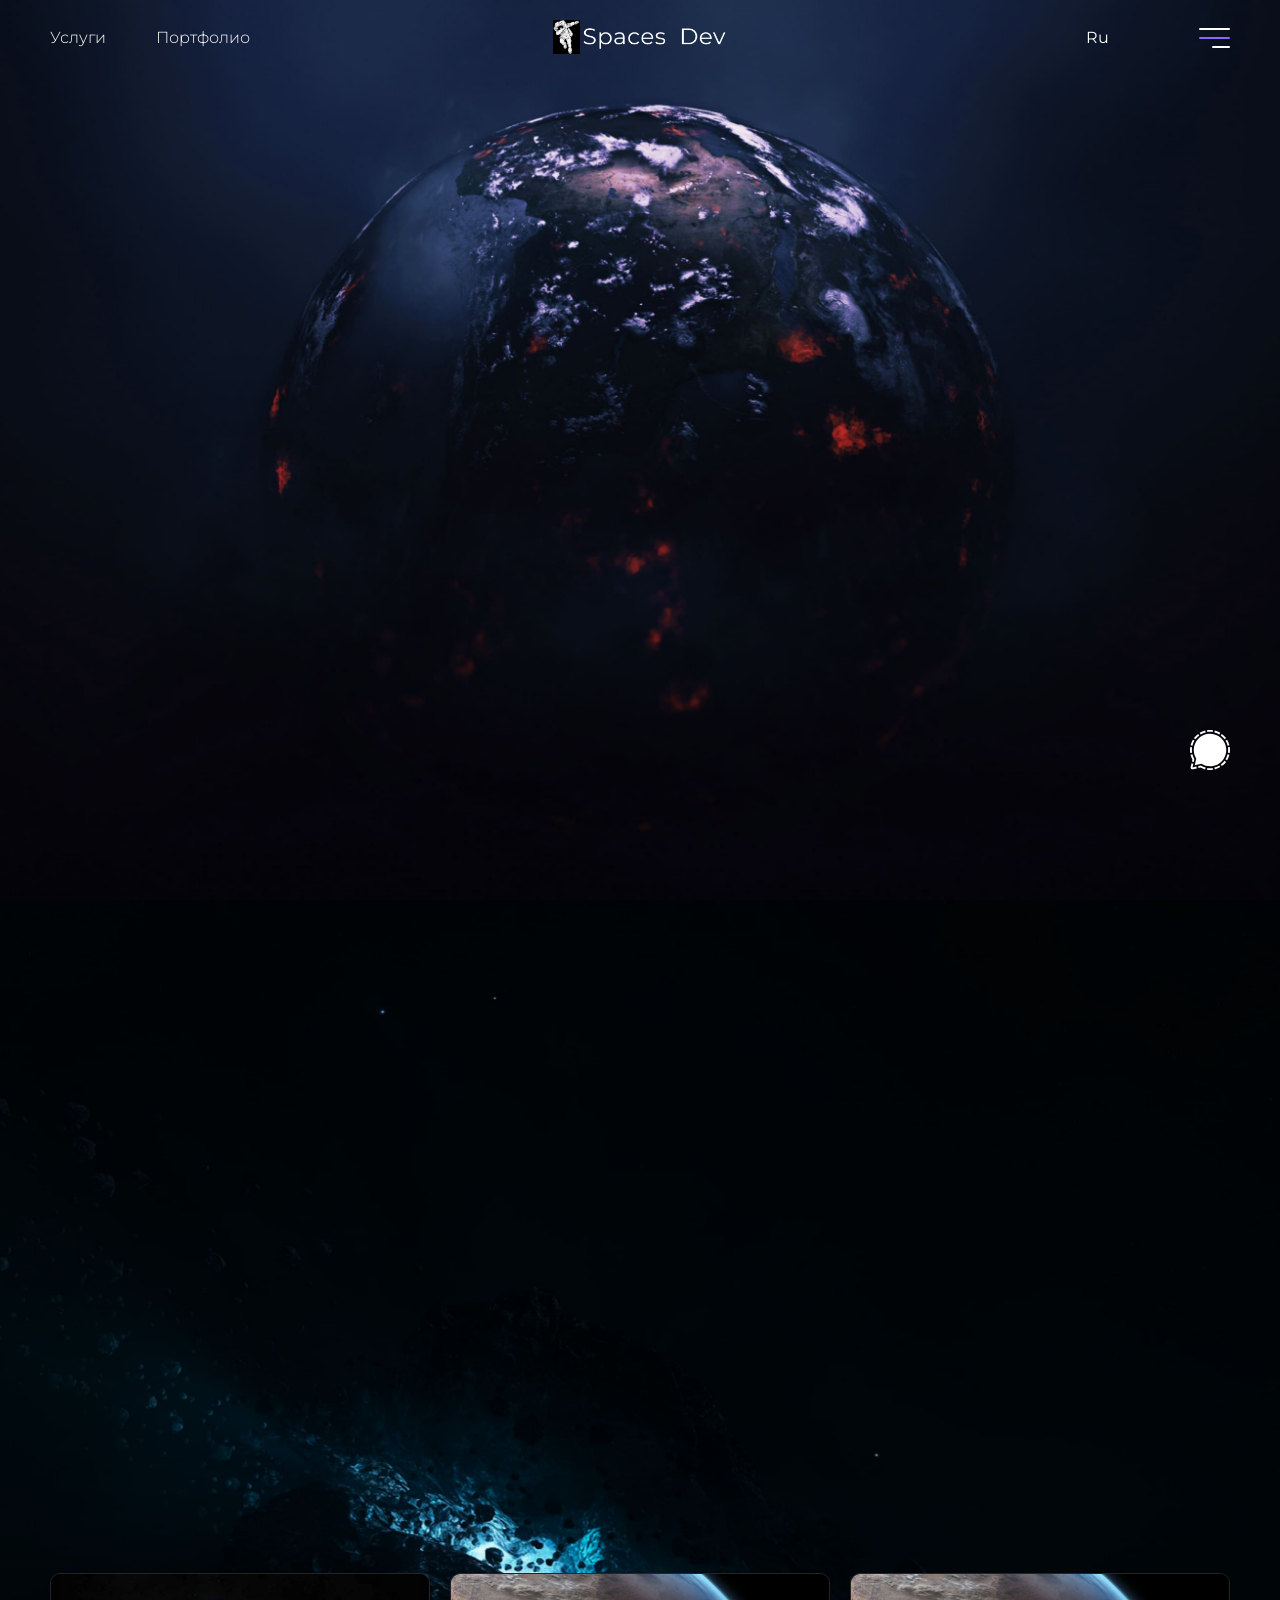
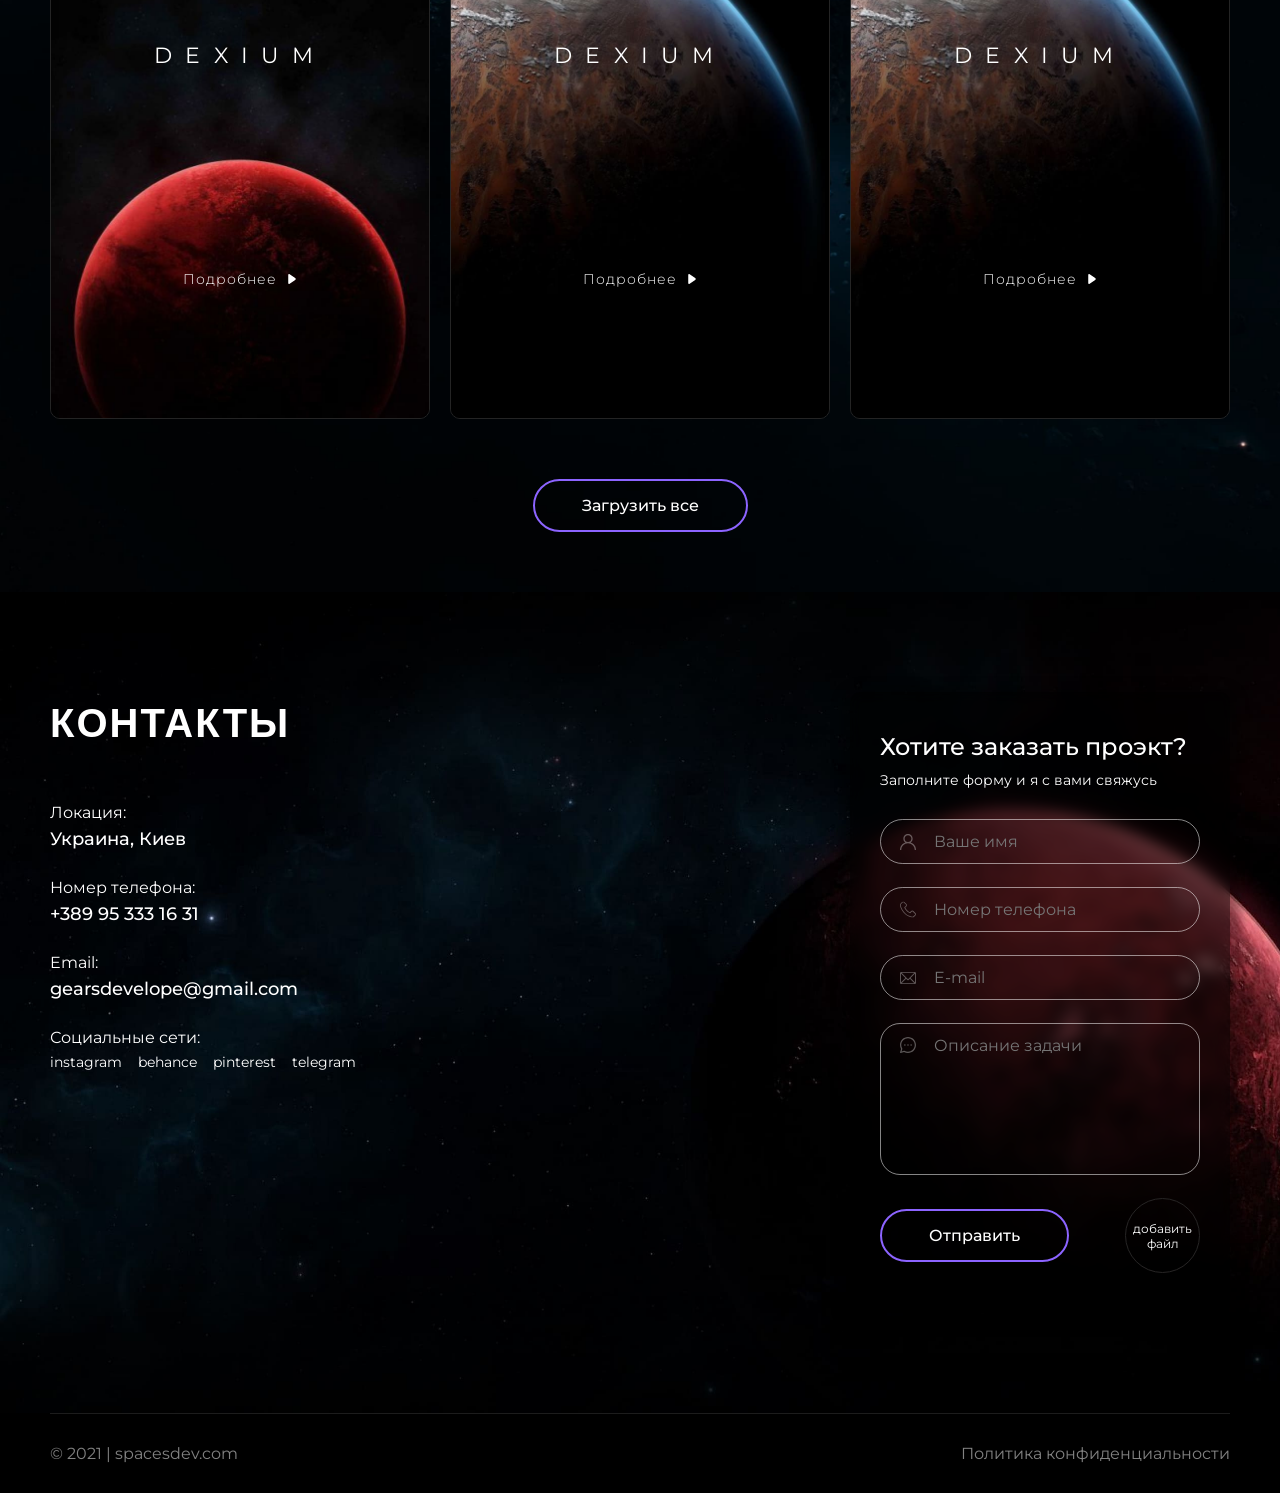
<file: portfolio.html>
<!DOCTYPE html>
<html lang="ru">

<head>

	<meta charset="utf-8">
	<!-- <base href="/"> -->

	<title>Spacesdev</title>
	<meta name="description" content="">

	<meta http-equiv="X-UA-Compatible" content="IE=edge">
	<meta name="viewport" content="width=device-width, initial-scale=1, maximum-scale=1">
	
	<!-- Template Basic Images Start -->
	<meta property="og:image" content="path/to/image.jpg">
	<link rel="icon" href="img/favicon/favicon.ico">
	<link rel="apple-touch-icon" sizes="180x180" href="img/favicon/apple-touch-icon-180x180.png">
	<!-- Template Basic Images End -->
	
	<!-- Custom Browsers Color Start -->
	<meta name="theme-color" content="#000">
	<!-- Custom Browsers Color End -->

	<link rel="stylesheet" href="css/main.min.css">

</head>

<body>
	<div class="content">
		<header>
			<div class="general-conteiner">
				<nav class="header__nav">
					<ul>
						<li><a href="">Услуги</a></li>
						<li><a href="">Портфолио</a></li>
					</ul>
				</nav>
				<a href="/" class="header__logo">
					<img src="img/_src/logo.png" alt="">
				</a>
				<div class="header__right-row">
					<div class="header__lang-box">
						Ru
					</div>
					<div class="header__meny burger-meny">
						<span class="burger-meny__line burger-meny__line_el1"></span>
						<span class="burger-meny__line burger-meny__line_el2"></span>
						<span class="burger-meny__line burger-meny__line_el3"></span>
					</div>
				</div>
			</div>

			<div class="header__mobile-nav-wrapper">
				<div class="header__vsv">
					<nav>
						<ul class="header__nav-list">
							<li><a href="">Про меня</a></li>
							<li><a href="">Услуги</a></li>
							<li><a href="">Портфолио</a></li>
							<li><a href="">Прайсы</a></li>
							<li><a href="">Отзывы</a></li>
							<li><a href="">Контакты</a></li>
						</ul>
					</nav>
					<div class="header__sotial-mob">
						<a href="" class="soliat-element">instagram</a>
						<a href="" class="soliat-element">behance</a>
						<a href="" class="soliat-element">pinterest</a>
					</div>
				</div>
				
			</div>
		</header>

		<main>
			<section class="portfolio-full-screan">
				<div class="general-conteiner">
					<div class="portfolio-full-screan__main-box">
						<p class="portfolio-full-screan__name-page">WORK</p>
						<div class="portfolio-full-screan__main-wrapper">
							<h1 class="portfolio-full-screan__title-page">ALL WORK</h1>
							<p class="portfolio-full-screan__last-work-subtitle">Last project</p>
							<h3 class="portfolio-full-screan__last-work-title">SOCAR INC</h3>
							<div class="portfolio-full-screan__link-wrapper">
								<a href="" class="portfolio-full-screan__link">
									<p>Read more</p>
									<span>
										<img src="img/_src/read-more-ar.png" alt="">
									</span>
								</a>
							</div>
						</div>
					</div>
					<a href="#down" class="portfolio-full-screan__down-link">
						<span class="portfolio-full-screan__down-icon">
							<img src="img/_src/ar-portfolio.png" alt="">
						</span>
						<p>viev more projects</p>
					</a>
				</div>
			</section>

			<section class="portfolio-all-work" >
				<div class="general-conteiner">
					<h2 class="gen-titleV2">ALL</h2>
					<p class="gen-subtitleV2">WORK</p>
					<div class="portfolio-all-work__wrapper" id="down">
						<div class="portfolio-slider__element">
							<div class="portfolio-slider__element-wrapper">
								<div class="portfolio-slider__image-wrapper">
									<img src="img/_src/px1.jpg" alt="">
								</div>
								<div class="portfolio-slider__info-wrapper">
									<h3 class="portfolio-slider__title-element">DEXIUM</h3>
									<a href="" class="services-box__more-link">
										<p>Подробнее</p>
										<svg width="10" height="10" viewBox="0 0 10 10" fill="none" xmlns="http://www.w3.org/2000/svg">
										<path d="M8.20084 5.92859L2.64623 9.73125C2.38971 9.90699 2.13124 10 1.91641 10C1.50107 10 1.24414 9.66666 1.24414 9.10869V0.890017C1.24414 0.332694 1.50074 0 1.91511 0C2.13027 0 2.38461 0.0930901 2.6417 0.269312L8.19889 4.0719C8.55628 4.31684 8.75419 4.64646 8.75419 5.00045C8.75427 5.35419 8.55862 5.68372 8.20084 5.92859Z" fill="#6A6A6A"/>
										</svg>
									</a>
								</div>
							</div>
						</div>

						<div class="portfolio-slider__element">
							<div class="portfolio-slider__element-wrapper">
								<div class="portfolio-slider__image-wrapper">
									<img src="img/_src/px2.jpg" alt="">
								</div>
								<div class="portfolio-slider__info-wrapper">
									<h3 class="portfolio-slider__title-element">DEXIUM</h3>
									<a href="" class="services-box__more-link">
										<p>Подробнее</p>
										<svg width="10" height="10" viewBox="0 0 10 10" fill="none" xmlns="http://www.w3.org/2000/svg">
										<path d="M8.20084 5.92859L2.64623 9.73125C2.38971 9.90699 2.13124 10 1.91641 10C1.50107 10 1.24414 9.66666 1.24414 9.10869V0.890017C1.24414 0.332694 1.50074 0 1.91511 0C2.13027 0 2.38461 0.0930901 2.6417 0.269312L8.19889 4.0719C8.55628 4.31684 8.75419 4.64646 8.75419 5.00045C8.75427 5.35419 8.55862 5.68372 8.20084 5.92859Z" fill="#6A6A6A"/>
										</svg>
									</a>
								</div>
							</div>
						</div>

						<div class="portfolio-slider__element">
							<div class="portfolio-slider__element-wrapper">
								<div class="portfolio-slider__image-wrapper">
									<img src="img/_src/px3.jpg" alt="">
								</div>
								<div class="portfolio-slider__info-wrapper">
									<h3 class="portfolio-slider__title-element">DEXIUM</h3>
									<a href="" class="services-box__more-link">
										<p>Подробнее</p>
										<svg width="10" height="10" viewBox="0 0 10 10" fill="none" xmlns="http://www.w3.org/2000/svg">
										<path d="M8.20084 5.92859L2.64623 9.73125C2.38971 9.90699 2.13124 10 1.91641 10C1.50107 10 1.24414 9.66666 1.24414 9.10869V0.890017C1.24414 0.332694 1.50074 0 1.91511 0C2.13027 0 2.38461 0.0930901 2.6417 0.269312L8.19889 4.0719C8.55628 4.31684 8.75419 4.64646 8.75419 5.00045C8.75427 5.35419 8.55862 5.68372 8.20084 5.92859Z" fill="#6A6A6A"/>
										</svg>
									</a>
								</div>
							</div>
						</div>

						<div class="portfolio-slider__element">
							<div class="portfolio-slider__element-wrapper">
								<div class="portfolio-slider__image-wrapper">
									<img src="img/_src/px2.jpg" alt="">
								</div>
								<div class="portfolio-slider__info-wrapper">
									<h3 class="portfolio-slider__title-element">DEXIUM</h3>
									<a href="" class="services-box__more-link">
										<p>Подробнее</p>
										<svg width="10" height="10" viewBox="0 0 10 10" fill="none" xmlns="http://www.w3.org/2000/svg">
										<path d="M8.20084 5.92859L2.64623 9.73125C2.38971 9.90699 2.13124 10 1.91641 10C1.50107 10 1.24414 9.66666 1.24414 9.10869V0.890017C1.24414 0.332694 1.50074 0 1.91511 0C2.13027 0 2.38461 0.0930901 2.6417 0.269312L8.19889 4.0719C8.55628 4.31684 8.75419 4.64646 8.75419 5.00045C8.75427 5.35419 8.55862 5.68372 8.20084 5.92859Z" fill="#6A6A6A"/>
										</svg>
									</a>
								</div>
							</div>
						</div>

						<div class="portfolio-slider__element">
							<div class="portfolio-slider__element-wrapper">
								<div class="portfolio-slider__image-wrapper">
									<img src="img/_src/px1.jpg" alt="">
								</div>
								<div class="portfolio-slider__info-wrapper">
									<h3 class="portfolio-slider__title-element">DEXIUM</h3>
									<a href="" class="services-box__more-link">
										<p>Подробнее</p>
										<svg width="10" height="10" viewBox="0 0 10 10" fill="none" xmlns="http://www.w3.org/2000/svg">
										<path d="M8.20084 5.92859L2.64623 9.73125C2.38971 9.90699 2.13124 10 1.91641 10C1.50107 10 1.24414 9.66666 1.24414 9.10869V0.890017C1.24414 0.332694 1.50074 0 1.91511 0C2.13027 0 2.38461 0.0930901 2.6417 0.269312L8.19889 4.0719C8.55628 4.31684 8.75419 4.64646 8.75419 5.00045C8.75427 5.35419 8.55862 5.68372 8.20084 5.92859Z" fill="#6A6A6A"/>
										</svg>
									</a>
								</div>
							</div>
						</div>

						<div class="portfolio-slider__element">
							<div class="portfolio-slider__element-wrapper">
								<div class="portfolio-slider__image-wrapper">
									<img src="img/_src/px1.jpg" alt="">
								</div>
								<div class="portfolio-slider__info-wrapper">
									<h3 class="portfolio-slider__title-element">DEXIUM</h3>
									<a href="" class="services-box__more-link">
										<p>Подробнее</p>
										<svg width="10" height="10" viewBox="0 0 10 10" fill="none" xmlns="http://www.w3.org/2000/svg">
										<path d="M8.20084 5.92859L2.64623 9.73125C2.38971 9.90699 2.13124 10 1.91641 10C1.50107 10 1.24414 9.66666 1.24414 9.10869V0.890017C1.24414 0.332694 1.50074 0 1.91511 0C2.13027 0 2.38461 0.0930901 2.6417 0.269312L8.19889 4.0719C8.55628 4.31684 8.75419 4.64646 8.75419 5.00045C8.75427 5.35419 8.55862 5.68372 8.20084 5.92859Z" fill="#6A6A6A"/>
										</svg>
									</a>
								</div>
							</div>
						</div>
					</div>
					<div class="btn-mre-work-wrapper">
						<button class="btn-wrapper__button btn-anim">Загрузить все</button>
					</div>
				</div>
			</section>

			<section class="contacts-sec">
				<div class="general-conteiner">
					<div class="contacts-sec__contact-info">
						<h3 class="general-title">КОНТАКТЫ</h3>
						<div class="contacts-sec__contact-box">
							<p>Локация:</p>
							<a href="" class="contacts-sec__link">Украина,  Киев</a>
						</div>
						<div class="contacts-sec__contact-box">
							<p>Номер телефона:</p>
							<a href="tel:+389953331631" class="contacts-sec__link">+389 95 333 16 31</a>
						</div>
						<div class="contacts-sec__contact-box">
							<p>Email:</p>
							<a href="mailto:gearsdevelope@gmail.com" class="contacts-sec__link">gearsdevelope@gmail.com</a>
						</div>
						<div class="contacts-sec__contact-box">
							<p>Социальные сети:</p>
							<div class="contacts-sec__sotial-row">
								<a href="" class="soliat-element">instagram</a>
								<a href="" class="soliat-element">behance</a>
								<a href="" class="soliat-element">pinterest</a>
								<a href="" class="soliat-element">telegram</a>
							</div>
						</div>
					</div>

					<div class="contacts-sec__form-wrapper form-wrapper">
						<form>
							<p class="form-wrapper__title">Хотите заказать проэкт?</p>
							<p class="form-wrapper__subtitle">Заполните форму и я с вами свяжусь</p>

							<div class="form-wrapper__input-wrapper">
								<svg width="16" height="16" viewBox="0 0 16 16" fill="none" xmlns="http://www.w3.org/2000/svg">
								<path d="M13.6569 10.3431C12.7855 9.47181 11.7484 8.82678 10.6168 8.43631C11.8288 7.60159 12.625 6.20463 12.625 4.625C12.625 2.07478 10.5502 0 8 0C5.44978 0 3.375 2.07478 3.375 4.625C3.375 6.20463 4.17122 7.60159 5.38319 8.43631C4.25163 8.82678 3.2145 9.47181 2.34316 10.3431C0.832156 11.8542 0 13.8631 0 16H1.25C1.25 12.278 4.27803 9.25 8 9.25C11.722 9.25 14.75 12.278 14.75 16H16C16 13.8631 15.1678 11.8542 13.6569 10.3431ZM8 8C6.13903 8 4.625 6.486 4.625 4.625C4.625 2.764 6.13903 1.25 8 1.25C9.86097 1.25 11.375 2.764 11.375 4.625C11.375 6.486 9.86097 8 8 8Z" fill="white" fill-opacity="0.65"/>
								</svg>
								<input type="text" placeholder="Ваше имя">
							</div>

							<div class="form-wrapper__input-wrapper">
								<svg width="17" height="17" viewBox="0 0 17 17" fill="none" xmlns="http://www.w3.org/2000/svg">
								<g clip-path="url(#clip0_124_1062)">
								<path d="M3.46321 11.3005C5.13997 13.3048 7.15841 14.8829 9.46218 15.9996C10.3393 16.4153 11.5123 16.9084 12.8192 16.993C12.9002 16.9965 12.9777 17 13.0587 17C13.9359 17 14.6404 16.6971 15.2146 16.0736C15.2181 16.07 15.2251 16.063 15.2287 16.0559C15.433 15.8094 15.6655 15.5874 15.9085 15.3514C16.0741 15.1929 16.2432 15.0274 16.4052 14.8583C17.1555 14.0763 17.1555 13.0829 16.3982 12.3255L14.2811 10.2085C13.9218 9.83506 13.492 9.6378 13.0411 9.6378C12.5902 9.6378 12.157 9.83506 11.7871 10.2049L10.526 11.466C10.4098 11.3991 10.29 11.3392 10.1773 11.2828C10.0364 11.2124 9.90602 11.1455 9.78978 11.0715C8.64142 10.3423 7.59873 9.39121 6.60184 8.16888C6.09811 7.53129 5.75994 6.99586 5.52393 6.44986C5.85505 6.15044 6.16504 5.83693 6.46446 5.53046C6.57014 5.42126 6.67934 5.31206 6.78854 5.20286C7.16897 4.82242 7.37329 4.3821 7.37329 3.93473C7.37329 3.48736 7.1725 3.04704 6.78854 2.6666L5.7388 1.61687C5.61551 1.49358 5.49927 1.37381 5.3795 1.25052C5.14701 1.01098 4.90395 0.764401 4.66442 0.542478C4.30159 0.186697 3.87536 0 3.42447 0C2.9771 0 2.54734 0.186697 2.17042 0.546001L0.852978 1.86345C0.373906 2.34252 0.102667 2.92375 0.0463052 3.59656C-0.0206239 4.43846 0.13437 5.3332 0.535945 6.41463C1.1524 8.08786 2.08236 9.64132 3.46321 11.3005ZM0.905816 3.67053C0.948087 3.20203 1.12774 2.81102 1.46591 2.47286L2.77631 1.16245C2.98062 0.965189 3.20607 0.863034 3.42447 0.863034C3.63934 0.863034 3.85774 0.965189 4.05853 1.1695C4.29454 1.3879 4.51647 1.61687 4.756 1.85993C4.87577 1.98322 4.99906 2.10651 5.12235 2.23332L6.17208 3.28305C6.39048 3.50145 6.50321 3.72337 6.50321 3.94177C6.50321 4.16017 6.39048 4.3821 6.17208 4.6005C6.06288 4.7097 5.95368 4.82242 5.84448 4.93162C5.51688 5.26274 5.21042 5.57625 4.87225 5.87567C4.8652 5.88272 4.86168 5.88624 4.85464 5.89329C4.56226 6.18566 4.60806 6.46395 4.67851 6.6753C4.68203 6.68587 4.68555 6.69291 4.68907 6.70348C4.96031 7.35516 5.33723 7.97513 5.9255 8.71488C6.98228 10.0182 8.09542 11.0292 9.32127 11.8077C9.47275 11.9063 9.63478 11.9838 9.78626 12.0613C9.92716 12.1318 10.0575 12.1987 10.1737 12.2727C10.1878 12.2797 10.1984 12.2868 10.2125 12.2938C10.3287 12.3537 10.4415 12.3819 10.5542 12.3819C10.836 12.3819 11.0192 12.2022 11.079 12.1424L12.3965 10.8249C12.6008 10.6206 12.8227 10.5114 13.0411 10.5114C13.3088 10.5114 13.5272 10.677 13.6646 10.8249L15.7887 12.9455C16.2115 13.3682 16.2079 13.8262 15.7782 14.2735C15.6302 14.432 15.4752 14.5835 15.3097 14.742C15.0631 14.9816 14.8059 15.2281 14.5735 15.5064C14.1684 15.9432 13.6858 16.1475 13.0623 16.1475C13.0024 16.1475 12.939 16.144 12.8791 16.1405C11.7237 16.0665 10.6493 15.6156 9.84262 15.2317C7.65157 14.1714 5.72824 12.6672 4.13251 10.758C2.81858 9.17634 1.93441 7.7039 1.34966 6.12578C0.986836 5.15707 0.849455 4.37857 0.905816 3.67053Z" fill="white" fill-opacity="0.65"/>
								</g>
								<defs>
								<clipPath id="clip0_124_1062">
								<rect width="17" height="17" fill="white"/>
								</clipPath>
								</defs>
								</svg>

								<input type="text" placeholder="Номер телефона">
							</div>

							<div class="form-wrapper__input-wrapper">
								<svg width="16" height="16" viewBox="0 0 16 16" fill="none" xmlns="http://www.w3.org/2000/svg">
								<path d="M14.5938 1.90625H1.40625C0.631813 1.90625 0 2.53737 0 3.3125V12.6875C0 13.46 0.629 14.0938 1.40625 14.0938H14.5938C15.3663 14.0938 16 13.4648 16 12.6875V3.3125C16 2.54 15.371 1.90625 14.5938 1.90625ZM14.3996 2.84375L8.02981 9.21353L1.60497 2.84375H14.3996ZM0.9375 12.4934V3.50216L5.45247 7.97841L0.9375 12.4934ZM1.60041 13.1562L6.11822 8.63844L7.70125 10.2079C7.8845 10.3896 8.18022 10.389 8.36272 10.2064L9.90625 8.66291L14.3996 13.1562H1.60041ZM15.0625 12.4933L10.5692 8L15.0625 3.50662V12.4933Z" fill="white" fill-opacity="0.65"/>
								</svg>

								<input type="text" placeholder="E-mail">
							</div>

							<div class="form-wrapper__input-wrapper form-wrapper__input-wrapper_textarea">
								<svg width="16" height="16" viewBox="0 0 16 16" fill="none" xmlns="http://www.w3.org/2000/svg">
								<path d="M8 0C3.57861 0 0 3.578 0 8C0 9.4032 0.365967 10.7737 1.06091 11.9824L0.0301514 15.1833C-0.0417481 15.4065 0.017334 15.6511 0.183105 15.8169C0.34729 15.9811 0.591309 16.0424 0.81665 15.9698L4.01758 14.9391C5.22632 15.634 6.5968 16 8 16C12.4214 16 16 12.422 16 8C16 3.57861 12.422 0 8 0ZM8 14.75C6.73254 14.75 5.49707 14.3964 4.42712 13.7273C4.27319 13.6311 4.08203 13.6051 3.90417 13.6624L1.59351 14.4065L2.33765 12.0958C2.39404 11.9205 2.37024 11.7291 2.27258 11.5729C1.60364 10.5029 1.25 9.26746 1.25 8C1.25 4.27808 4.27808 1.25 8 1.25C11.7219 1.25 14.75 4.27808 14.75 8C14.75 11.7219 11.7219 14.75 8 14.75ZM8.78125 8C8.78125 8.4314 8.43152 8.78125 8 8.78125C7.56848 8.78125 7.21875 8.4314 7.21875 8C7.21875 7.56848 7.56848 7.21875 8 7.21875C8.43152 7.21875 8.78125 7.56848 8.78125 8ZM11.9062 8C11.9062 8.4314 11.5565 8.78125 11.125 8.78125C10.6935 8.78125 10.3438 8.4314 10.3438 8C10.3438 7.56848 10.6935 7.21875 11.125 7.21875C11.5565 7.21875 11.9062 7.56848 11.9062 8ZM5.65625 8C5.65625 8.4314 5.30652 8.78125 4.875 8.78125C4.4436 8.78125 4.09375 8.4314 4.09375 8C4.09375 7.56848 4.4436 7.21875 4.875 7.21875C5.30652 7.21875 5.65625 7.56848 5.65625 8Z" fill="white" fill-opacity="0.65"/>
								</svg>

								<textarea placeholder="Описание задачи"></textarea>
							</div>

							<div class="form-wrapper__btn-wrapper">
								<div class="btn-wrapper">
									<input type="submit" class="btn-wrapper__button" value="Отправить">
								</div>
								<div class="form-wrapper__file-btn-wrapper">
									<label for="myfile" class="file-btn">добавить файл</label>
									<input type="file" class="file-hide" id="myfile" name="myfile" multiple>
								</div>
							</div>
						</form>
					</div>
				</div>
			</section>
		</main>

		<footer>
			<div class="general-conteiner">
				<p>© 2021 | spacesdev.com</p>
				<a href="">Политика конфиденциальности</a>
			</div>
		</footer>

		

		

		

		<div class="contact-modul">
			<div class="contact-modul__solial-conteiner">
				<a href="" class="contact-modul__sitial-box">
					<svg width="48" height="48" viewBox="0 0 48 48" fill="none" xmlns="http://www.w3.org/2000/svg">
					<g clip-path="url(#clip0_910_44)">
					<path fill-rule="evenodd" clip-rule="evenodd" d="M24.0005 1C18.303 1.00296 12.7923 3.02092 8.45374 6.69305C4.11521 10.3652 1.23181 15.452 0.319089 21.044C-0.593628 26.636 0.523853 32.3684 3.47174 37.2164C6.41963 42.0643 11.0057 45.7115 16.4099 47.5059C17.6021 47.7272 18.0512 46.9883 18.0512 46.36C18.0512 45.7317 18.0273 43.91 18.0194 41.9184C11.3428 43.3608 9.93197 39.101 9.93197 39.101C8.84305 36.3349 7.26927 35.6078 7.26927 35.6078C5.09143 34.1299 7.43223 34.1576 7.43223 34.1576C9.84455 34.3275 11.1123 36.6194 11.1123 36.6194C13.2504 40.2667 16.7278 39.2116 18.0949 38.5952C18.3095 37.0501 18.9335 35.999 19.621 35.4023C14.2877 34.8017 8.68408 32.7548 8.68408 23.6108C8.65102 21.2394 9.53605 18.9461 11.156 17.2054C10.9096 16.6047 10.087 14.1785 11.3905 10.8829C11.3905 10.8829 13.4054 10.2427 17.9916 13.3289C21.9253 12.2592 26.0757 12.2592 30.0095 13.3289C34.5917 10.2427 36.6026 10.8829 36.6026 10.8829C37.9101 14.1706 37.0875 16.5968 36.8411 17.2054C38.4662 18.9464 39.353 21.2437 39.317 23.6187C39.317 32.7824 33.7015 34.8017 28.3602 35.3905C29.2186 36.1334 29.9856 37.5836 29.9856 39.8122C29.9856 43.0051 29.9578 45.5736 29.9578 46.36C29.9578 46.9962 30.391 47.7391 31.6071 47.5059C37.0119 45.7113 41.5984 42.0634 44.5462 37.2147C47.4941 32.3659 48.611 26.6326 47.6972 21.0401C46.7835 15.4476 43.8986 10.3607 39.5587 6.68921C35.2187 3.01771 29.7067 1.00108 24.0085 1H24.0005Z" fill="white"/>
					<path d="M9.08887 35.264C9.03721 35.3826 8.84645 35.4181 8.69146 35.3351C8.53646 35.2522 8.42122 35.098 8.47686 34.9755C8.5325 34.853 8.71928 34.8214 8.87428 34.9044C9.02927 34.9874 9.14848 35.1455 9.08887 35.264Z" fill="white"/>
					<path d="M10.0626 36.3428C9.98028 36.384 9.88612 36.3955 9.79622 36.3753C9.70632 36.3551 9.62629 36.3045 9.56979 36.2321C9.41479 36.0662 9.38298 35.837 9.50221 35.7342C9.62143 35.6315 9.83606 35.6789 9.99105 35.8449C10.146 36.0108 10.1818 36.24 10.0626 36.3428Z" fill="white"/>
					<path d="M11.0085 37.7139C10.8614 37.8167 10.6111 37.7139 10.472 37.5085C10.4335 37.4716 10.4029 37.4274 10.382 37.3785C10.3611 37.3296 10.3503 37.2771 10.3503 37.2239C10.3503 37.1708 10.3611 37.1183 10.382 37.0694C10.4029 37.0205 10.4335 36.9763 10.472 36.9394C10.619 36.8406 10.8694 36.9394 11.0085 37.141C11.1476 37.3425 11.1516 37.6112 11.0085 37.7139Z" fill="white"/>
					<path d="M12.2921 39.0417C12.161 39.1879 11.8947 39.1484 11.6761 38.9508C11.4575 38.7532 11.4059 38.4845 11.537 38.3423C11.6682 38.2 11.9344 38.2395 12.161 38.4331C12.3875 38.6268 12.4312 38.8994 12.2921 39.0417Z" fill="white"/>
					<path d="M14.0923 39.8162C14.0327 40.0019 13.7625 40.0849 13.4922 40.0058C13.222 39.9268 13.0432 39.7055 13.0948 39.5158C13.1465 39.3262 13.4207 39.2392 13.6949 39.3262C13.9691 39.4131 14.144 39.6225 14.0923 39.8162Z" fill="white"/>
					<path d="M16.0557 39.9505C16.0557 40.1442 15.8331 40.3101 15.547 40.3141C15.2608 40.318 15.0264 40.16 15.0264 39.9663C15.0264 39.7727 15.2489 39.6067 15.535 39.6028C15.8212 39.5988 16.0557 39.753 16.0557 39.9505Z" fill="white"/>
					<path d="M17.8838 39.6463C17.9196 39.8399 17.7208 40.0414 17.4347 40.0888C17.1486 40.1363 16.8982 40.0217 16.8624 39.832C16.8267 39.6423 17.0333 39.4368 17.3115 39.3855C17.5897 39.3341 17.848 39.4526 17.8838 39.6463Z" fill="white"/>
					</g>
					<defs>
					<clipPath id="clip0_910_44">
					<rect width="48" height="48" fill="white"/>
					</clipPath>
					</defs>
					</svg>
				</a>
				<a href="" class="contact-modul__sitial-box">
					<svg width="48" height="48" viewBox="0 0 48 48" fill="none" xmlns="http://www.w3.org/2000/svg">
					<path fill-rule="evenodd" clip-rule="evenodd" d="M48 24C48 37.2548 37.2548 48 24 48C10.7452 48 0 37.2548 0 24C0 10.7452 10.7452 0 24 0C37.2548 0 48 10.7452 48 24ZM24.8601 17.7179C22.5257 18.6888 17.8603 20.6984 10.8638 23.7466C9.72766 24.1984 9.13251 24.6404 9.07834 25.0726C8.98677 25.803 9.90143 26.0906 11.147 26.4822C11.3164 26.5355 11.4919 26.5907 11.6719 26.6492C12.8973 27.0475 14.5457 27.5135 15.4026 27.5321C16.1799 27.5489 17.0475 27.2284 18.0053 26.5707C24.5423 22.158 27.9168 19.9276 28.1286 19.8795C28.2781 19.8456 28.4852 19.803 28.6255 19.9277C28.7659 20.0524 28.7521 20.2886 28.7372 20.352C28.6466 20.7383 25.0562 24.0762 23.1982 25.8036C22.619 26.3421 22.2081 26.724 22.1242 26.8113C21.936 27.0067 21.7443 27.1915 21.56 27.3692C20.4215 28.4667 19.5678 29.2896 21.6072 30.6336C22.5873 31.2794 23.3715 31.8135 24.1539 32.3463C25.0083 32.9281 25.8606 33.5085 26.9632 34.2313C27.2441 34.4155 27.5124 34.6067 27.7738 34.793C28.7681 35.5019 29.6615 36.1388 30.7652 36.0373C31.4065 35.9782 32.0689 35.3752 32.4053 33.5767C33.2004 29.3263 34.7633 20.1169 35.1244 16.3219C35.1561 15.9895 35.1163 15.5639 35.0843 15.3771C35.0523 15.1904 34.9855 14.9242 34.7427 14.7272C34.4552 14.4939 34.0113 14.4447 33.8127 14.4482C32.91 14.4641 31.5251 14.9456 24.8601 17.7179Z" fill="white"/>
					</svg>
				</a>
				<a href="" class="contact-modul__sitial-box">
					<svg width="48" height="48" viewBox="0 0 48 48" fill="none" xmlns="http://www.w3.org/2000/svg">
					<path d="M24 4.32187C30.4125 4.32187 31.1719 4.35 33.6938 4.4625C36.0375 4.56562 37.3031 4.95938 38.1469 5.2875C39.2625 5.71875 40.0688 6.24375 40.9031 7.07812C41.7469 7.92188 42.2625 8.71875 42.6938 9.83438C43.0219 10.6781 43.4156 11.9531 43.5188 14.2875C43.6313 16.8187 43.6594 17.5781 43.6594 23.9813C43.6594 30.3938 43.6313 31.1531 43.5188 33.675C43.4156 36.0188 43.0219 37.2844 42.6938 38.1281C42.2625 39.2438 41.7375 40.05 40.9031 40.8844C40.0594 41.7281 39.2625 42.2438 38.1469 42.675C37.3031 43.0031 36.0281 43.3969 33.6938 43.5C31.1625 43.6125 30.4031 43.6406 24 43.6406C17.5875 43.6406 16.8281 43.6125 14.3063 43.5C11.9625 43.3969 10.6969 43.0031 9.85313 42.675C8.7375 42.2438 7.93125 41.7188 7.09688 40.8844C6.25313 40.0406 5.7375 39.2438 5.30625 38.1281C4.97813 37.2844 4.58438 36.0094 4.48125 33.675C4.36875 31.1438 4.34063 30.3844 4.34063 23.9813C4.34063 17.5688 4.36875 16.8094 4.48125 14.2875C4.58438 11.9437 4.97813 10.6781 5.30625 9.83438C5.7375 8.71875 6.2625 7.9125 7.09688 7.07812C7.94063 6.23438 8.7375 5.71875 9.85313 5.2875C10.6969 4.95938 11.9719 4.56562 14.3063 4.4625C16.8281 4.35 17.5875 4.32187 24 4.32187ZM24 0C17.4844 0 16.6688 0.028125 14.1094 0.140625C11.5594 0.253125 9.80625 0.665625 8.2875 1.25625C6.70312 1.875 5.3625 2.69062 4.03125 4.03125C2.69063 5.3625 1.875 6.70313 1.25625 8.27813C0.665625 9.80625 0.253125 11.55 0.140625 14.1C0.028125 16.6687 0 17.4844 0 24C0 30.5156 0.028125 31.3312 0.140625 33.8906C0.253125 36.4406 0.665625 38.1938 1.25625 39.7125C1.875 41.2969 2.69063 42.6375 4.03125 43.9688C5.3625 45.3 6.70313 46.125 8.27813 46.7344C9.80625 47.325 11.55 47.7375 14.1 47.85C16.6594 47.9625 17.475 47.9906 23.9906 47.9906C30.5063 47.9906 31.3219 47.9625 33.8813 47.85C36.4313 47.7375 38.1844 47.325 39.7031 46.7344C41.2781 46.125 42.6188 45.3 43.95 43.9688C45.2812 42.6375 46.1063 41.2969 46.7156 39.7219C47.3063 38.1938 47.7188 36.45 47.8313 33.9C47.9438 31.3406 47.9719 30.525 47.9719 24.0094C47.9719 17.4938 47.9438 16.6781 47.8313 14.1188C47.7188 11.5688 47.3063 9.81563 46.7156 8.29688C46.125 6.70312 45.3094 5.3625 43.9688 4.03125C42.6375 2.7 41.2969 1.875 39.7219 1.26562C38.1938 0.675 36.45 0.2625 33.9 0.15C31.3313 0.028125 30.5156 0 24 0Z" fill="white"/>
					<path d="M24 11.6719C17.1938 11.6719 11.6719 17.1938 11.6719 24C11.6719 30.8062 17.1938 36.3281 24 36.3281C30.8062 36.3281 36.3281 30.8062 36.3281 24C36.3281 17.1938 30.8062 11.6719 24 11.6719ZM24 31.9969C19.5844 31.9969 16.0031 28.4156 16.0031 24C16.0031 19.5844 19.5844 16.0031 24 16.0031C28.4156 16.0031 31.9969 19.5844 31.9969 24C31.9969 28.4156 28.4156 31.9969 24 31.9969Z" fill="white"/>
					<path d="M39.6937 11.1843C39.6937 12.778 38.4 14.0624 36.8156 14.0624C35.2219 14.0624 33.9375 12.7687 33.9375 11.1843C33.9375 9.59053 35.2313 8.30615 36.8156 8.30615C38.4 8.30615 39.6937 9.5999 39.6937 11.1843Z" fill="white"/>
					</svg>
				</a>
				<a href="" class="contact-modul__sitial-box">
					<svg width="48" height="48" viewBox="0 0 48 48" fill="none" xmlns="http://www.w3.org/2000/svg">
					<path d="M44.4469 0H3.54375C1.58437 0 0 1.54688 0 3.45938V44.5312C0 46.4437 1.58437 48 3.54375 48H44.4469C46.4062 48 48 46.4438 48 44.5406V3.45938C48 1.54688 46.4062 0 44.4469 0ZM14.2406 40.9031H7.11563V17.9906H14.2406V40.9031ZM10.6781 14.8688C8.39062 14.8688 6.54375 13.0219 6.54375 10.7437C6.54375 8.46562 8.39062 6.61875 10.6781 6.61875C12.9563 6.61875 14.8031 8.46562 14.8031 10.7437C14.8031 13.0125 12.9563 14.8688 10.6781 14.8688ZM40.9031 40.9031H33.7875V29.7656C33.7875 27.1125 33.7406 23.6906 30.0844 23.6906C26.3812 23.6906 25.8187 26.5875 25.8187 29.5781V40.9031H18.7125V17.9906H25.5375V21.1219H25.6312C26.5781 19.3219 28.9031 17.4188 32.3625 17.4188C39.5719 17.4188 40.9031 22.1625 40.9031 28.3313V40.9031Z" fill="white"/>
					</svg>
				</a>
				<a href="" class="contact-modul__sitial-box">
					<svg width="48" height="48" viewBox="0 0 48 48" fill="none" xmlns="http://www.w3.org/2000/svg">
					<path d="M24 0C10.7438 0 0 10.7438 0 24C0 34.1719 6.32812 42.8531 15.2531 46.35C15.0469 44.4469 14.85 41.5406 15.3375 39.4688C15.7781 37.5938 18.15 27.5437 18.15 27.5437C18.15 27.5437 17.4281 26.1094 17.4281 23.9813C17.4281 20.6438 19.3594 18.15 21.7687 18.15C23.8125 18.15 24.8063 19.6875 24.8063 21.5344C24.8063 23.5969 23.4937 26.6719 22.8187 29.5219C22.2562 31.9125 24.0187 33.8625 26.3719 33.8625C30.6375 33.8625 33.9187 29.3625 33.9187 22.875C33.9187 17.1281 29.7937 13.1063 23.8969 13.1063C17.0719 13.1063 13.0594 18.225 13.0594 23.5219C13.0594 25.5844 13.8562 27.7969 14.85 28.9969C15.0469 29.2312 15.075 29.4469 15.0187 29.6813C14.8406 30.4406 14.4281 32.0719 14.3531 32.4C14.25 32.8406 14.0063 32.9344 13.5469 32.7188C10.5469 31.3219 8.67188 26.9438 8.67188 23.4188C8.67188 15.8438 14.175 8.89688 24.525 8.89688C32.85 8.89688 39.3187 14.8313 39.3187 22.7625C39.3187 31.0312 34.1063 37.6875 26.8688 37.6875C24.4406 37.6875 22.1531 36.4219 21.3656 34.9313C21.3656 34.9313 20.1656 39.5156 19.875 40.6406C19.3312 42.7219 17.8687 45.3375 16.8937 46.9313C19.1437 47.625 21.525 48 24 48C37.2562 48 48 37.2562 48 24C48 10.7438 37.2562 0 24 0Z" fill="white"/>
					</svg>

				</a>
				<a href="" class="contact-modul__sitial-box">
					<svg width="48" height="48" viewBox="0 0 48 48" fill="none" xmlns="http://www.w3.org/2000/svg">
					<path d="M24.0953 38.4458C16.1217 38.4458 12.4786 34.3839 12.4786 31.4047C12.4775 30.6939 12.7692 30.0142 13.2851 29.5252C13.8009 29.0363 14.4953 28.7814 15.205 28.8205C18.6189 28.8205 17.7259 33.9414 24.0953 33.9414C27.3512 33.9414 29.2636 31.9816 29.2636 30.1403C29.2636 29.0339 28.6314 27.7695 26.4819 27.2637L19.3696 25.4699C13.6561 24.0158 12.6604 20.839 12.6604 17.8914C12.6604 11.7748 18.2554 9.56209 23.5817 9.56209C28.4891 9.56209 34.3212 12.2727 34.3212 15.9394C34.3212 17.5199 33.0015 18.3655 31.4684 18.3655C28.5524 18.3655 29.0423 14.272 23.1786 14.272C20.2626 14.272 18.7295 15.6391 18.7295 17.5515C18.7295 19.464 20.9975 20.112 22.989 20.5466L28.2363 21.732C33.9893 23.028 35.5224 26.4024 35.5224 29.6345C35.5224 34.6052 31.6738 38.4458 24.0874 38.4458H24.0953ZM46.1118 27.9276C46.3396 26.6228 46.4533 25.3008 46.4516 23.9763C46.4795 17.3233 43.5562 11.0002 38.4697 6.7117C33.3833 2.42314 26.6572 0.61047 20.1046 1.7623C18.0905 0.602705 15.8062 -0.00516098 13.4822 3.30082e-05C8.71195 0.0291736 4.31489 2.5858 1.92977 6.71709C-0.455362 10.8484 -0.470791 15.9347 1.88923 20.0804C0.572355 27.3162 2.87912 34.7385 8.06547 39.9532C13.2518 45.1679 20.6614 47.5151 27.9043 46.2377C29.9159 47.3963 32.1974 48.0042 34.5188 48C39.2866 47.9693 43.681 45.4137 46.0656 41.2849C48.4502 37.1561 48.4678 32.0727 46.1118 27.9276Z" fill="white"/>
					</svg>
				</a>
				<a href="" class="contact-modul__sitial-box">
					<svg width="48" height="48" viewBox="0 0 48 48" fill="none" xmlns="http://www.w3.org/2000/svg">
					<path d="M48 24C48 10.7452 37.2548 0 24 0C10.7452 0 0 10.7452 0 24C0 35.9789 8.77641 45.908 20.25 47.7084V30.9375H14.1562V24H20.25V18.7125C20.25 12.6975 23.8331 9.375 29.3152 9.375C31.9402 9.375 34.6875 9.84375 34.6875 9.84375V15.75H31.6613C28.68 15.75 27.75 17.6002 27.75 19.5V24H34.4062L33.3422 30.9375H27.75V47.7084C39.2236 45.908 48 35.9789 48 24Z" fill="white"/>
					</svg>
				</a>
			</div>
			<div class="contact-modul__main-btn cont-btn cont-btn_anim">
				<div class="cont-btn__def cont-btn__element">
					<svg width="48" height="48" viewBox="0 0 48 48" fill="none" xmlns="http://www.w3.org/2000/svg">
					<path d="M18.2382 0.700643L18.7769 2.88262C16.6538 3.40733 14.6218 4.24863 12.7492 5.37825L11.5968 3.44857C13.6581 2.20031 15.8976 1.27368 18.2382 0.700643V0.700643ZM29.7618 0.700643L29.2231 2.88262C31.3462 3.40733 33.3782 4.24863 35.2508 5.37825L36.4168 3.44857C34.3501 2.2014 32.1063 1.27489 29.7618 0.700643V0.700643ZM3.44854 11.5901C2.20144 13.6543 1.27491 15.8959 0.700615 18.2383L2.88259 18.7769C3.4073 16.6539 4.2486 14.6219 5.37822 12.7492L3.44854 11.5901ZM2.24845 24C2.24829 22.909 2.33034 21.8194 2.49392 20.7407L0.271038 20.3998C-0.0903461 22.7841 -0.0903461 25.2092 0.271038 27.5935L2.49392 27.2594C2.3306 26.1806 2.24854 25.0911 2.24845 24V24ZM36.4032 44.5447L35.2508 42.6218C33.3811 43.7525 31.3512 44.5939 29.2299 45.1174L29.7686 47.2994C32.1063 46.7209 34.3432 45.7921 36.4032 44.5447ZM45.7515 24C45.7515 25.0911 45.6694 26.1806 45.5061 27.2594L47.729 27.5935C48.0903 25.2092 48.0903 22.7841 47.729 20.3998L45.5061 20.7407C45.6697 21.8194 45.7517 22.909 45.7515 24V24ZM47.2994 29.755L45.1174 29.2163C44.5939 31.3419 43.7526 33.3764 42.6218 35.2508L44.5515 36.41C45.7998 34.3439 46.7263 32.0999 47.2994 29.755V29.755ZM27.2593 45.5061C25.0988 45.8334 22.9012 45.8334 20.7407 45.5061L20.4066 47.729C22.7886 48.0904 25.2114 48.0904 27.5934 47.729L27.2593 45.5061ZM41.5103 36.9009C40.2143 38.6584 38.6603 40.2101 36.9009 41.5035L38.2374 43.3173C40.1753 41.8907 41.8897 40.1832 43.3241 38.251L41.5103 36.9009ZM36.9009 6.48969C38.6605 7.78559 40.2144 9.33955 41.5103 11.0991L43.3241 9.74901C41.8948 7.81512 40.1849 6.10527 38.251 4.67593L36.9009 6.48969ZM6.48966 11.0991C7.78556 9.33955 9.33952 7.78559 11.0991 6.48969L9.74899 4.67593C7.81509 6.10527 6.10524 7.81512 4.6759 9.74901L6.48966 11.0991ZM44.5515 11.5901L42.6218 12.7492C43.7524 14.6189 44.5938 16.6488 45.1174 18.7701L47.2994 18.2314C46.725 15.8913 45.7985 13.6519 44.5515 11.5901V11.5901ZM20.7407 2.49395C22.9012 2.16662 25.0988 2.16662 27.2593 2.49395L27.5934 0.271067C25.2114 -0.0903557 22.7886 -0.0903557 20.4066 0.271067L20.7407 2.49395ZM7.64202 43.9174L2.99851 44.9947L4.08267 40.3512L1.89388 39.8398L0.809713 44.4833C0.741878 44.7712 0.731468 45.0696 0.779078 45.3616C0.826688 45.6535 0.931384 45.9332 1.08718 46.1846C1.24297 46.436 1.4468 46.6542 1.68702 46.8268C1.92723 46.9994 2.19911 47.1229 2.48711 47.1903C2.82391 47.2653 3.1731 47.2653 3.50991 47.1903L8.15342 46.1198L7.64202 43.9174ZM2.35755 37.8351L4.55316 38.3397L5.30321 35.1213C4.20789 33.2839 3.39208 31.2938 2.88259 29.2163L0.700615 29.755C1.19141 31.7436 1.93381 33.6615 2.90986 35.4622L2.35755 37.8351ZM12.8583 42.7036L9.63989 43.4537L10.1513 45.6493L12.5174 45.097C14.3168 46.076 16.235 46.8185 18.2246 47.3062L18.7633 45.1243C16.6922 44.6081 14.7092 43.7878 12.8788 42.69L12.8583 42.7036ZM24 4.49864C13.2265 4.50546 4.50543 13.2402 4.50543 24.0068C4.51136 27.674 5.54866 31.2656 7.49883 34.3712L5.62369 42.3763L13.622 40.5012C22.7385 46.2357 34.7803 43.5014 40.5148 34.3917C46.2493 25.2819 43.5218 13.2402 34.4121 7.49885C31.2934 5.53767 27.6841 4.49764 24 4.49864" fill="white"/>
					</svg>
				</div>
				<div class="cont-btn__activ cont-btn__element">
					<svg width="48" height="48" viewBox="0 0 48 48" fill="none" xmlns="http://www.w3.org/2000/svg">
					<path d="M41.9999 41.9999L6 6" stroke="white" stroke-width="2" stroke-linecap="round" stroke-linejoin="round"/>
					<path d="M42 6L5.99989 42.0001" stroke="white" stroke-width="2" stroke-linecap="round" stroke-linejoin="round"/>
					</svg>
				</div>
			</div>
		</div>
		<div class="cont-btn__bg"></div>

		<div class="preloader-conteiner">
			<div class="preloader-conteiner__svg">
				<img src="img/_src/preloaderV2.gif" alt="">
			</div>
		</div>

	</div>
	
	<script src="js/scripts.min.js"></script>

</body>
</html>
</file>
<file: css/main.min.css>
@charset "UTF-8";@import url(https://fonts.googleapis.com/css2?family=Mukta:wght@200;300;400;500;600;700;800&display=swap);@import url(https://fonts.googleapis.com/css2?family=Montserrat:ital,wght@0,100;0,200;0,300;0,400;0,500;0,600;0,700;0,800;0,900;1,100;1,200;1,300;1,400;1,500;1,600;1,700;1,800;1,900&display=swap);@import url(https://fonts.googleapis.com/css2?family=Montserrat:ital,wght@0,100;0,200;0,300;0,400;0,500;0,600;0,700;0,800;0,900;1,100;1,200;1,300;1,400;1,500;1,600;1,700;1,800;1,900&display=swap);.slick-slider{position:relative;display:block;-webkit-box-sizing:border-box;box-sizing:border-box;-webkit-user-select:none;-moz-user-select:none;-ms-user-select:none;user-select:none;-webkit-touch-callout:none;-khtml-user-select:none;-ms-touch-action:pan-y;touch-action:pan-y;-webkit-tap-highlight-color:transparent}.slick-list{position:relative;display:block;overflow:hidden;margin:0;padding:0}.slick-list:focus{outline:0}.slick-list.dragging{cursor:pointer;cursor:hand}.slick-slider .slick-list,.slick-slider .slick-track{-webkit-transform:translate3d(0,0,0);-ms-transform:translate3d(0,0,0);transform:translate3d(0,0,0)}.slick-track{position:relative;top:0;left:0;display:block;margin-left:auto;margin-right:auto}.slick-track:after,.slick-track:before{display:table;content:''}.slick-track:after{clear:both}.slick-loading .slick-track{visibility:hidden}.slick-slide{display:none;float:left;height:100%;min-height:1px}[dir=rtl] .slick-slide{float:right}.slick-slide img{display:block}.slick-slide.slick-loading img{display:none}.slick-slide.dragging img{pointer-events:none}.slick-initialized .slick-slide{display:block}.slick-loading .slick-slide{visibility:hidden}.slick-vertical .slick-slide{display:block;height:auto;border:1px solid transparent}.slick-arrow.slick-hidden{display:none}.slick-loading .slick-list{background:#fff url(ajax-loader.gif) center center no-repeat}.slick-next,.slick-prev{font-size:0;line-height:0;position:absolute;top:50%;display:block;width:20px;height:20px;padding:0;-webkit-transform:translate(0,-50%);-ms-transform:translate(0,-50%);transform:translate(0,-50%);cursor:pointer;color:transparent;border:none;outline:0;background:0 0}.slick-next:focus,.slick-next:hover,.slick-prev:focus,.slick-prev:hover{color:transparent;outline:0;background:0 0}.slick-next:focus:before,.slick-next:hover:before,.slick-prev:focus:before,.slick-prev:hover:before{opacity:1}.slick-next.slick-disabled:before,.slick-prev.slick-disabled:before{opacity:.25}.slick-next:before,.slick-prev:before{font-size:20px;line-height:1;opacity:.75;color:#fff;-webkit-font-smoothing:antialiased;-moz-osx-font-smoothing:grayscale}.slick-prev{left:-25px}[dir=rtl] .slick-prev{right:-25px;left:auto}.slick-prev:before{content:'<<'}[dir=rtl] .slick-prev:before{content:'>>'}.slick-next{right:-25px}[dir=rtl] .slick-next{right:auto;left:-25px}.slick-next:before{content:'>>'}[dir=rtl] .slick-next:before{content:'<<'}.slick-dotted.slick-slider{margin-bottom:30px}.slick-dots{position:absolute;bottom:-25px;display:block;width:100%;padding:0;margin:0;list-style:none;text-align:center}.slick-dots li{position:relative;display:inline-block;width:20px;height:20px;margin:0 5px;padding:0;cursor:pointer}.slick-dots li button{font-size:0;line-height:0;display:block;width:20px;height:20px;padding:5px;cursor:pointer;color:transparent;border:0;outline:0;background:0 0}.slick-dots li button:focus,.slick-dots li button:hover{outline:0}.slick-dots li button:focus:before,.slick-dots li button:hover:before{opacity:1}.slick-dots li button:before{font-size:6px;line-height:20px;position:absolute;top:0;left:0;width:20px;height:20px;font-size:40px;content:'•';text-align:center;opacity:.25;color:#000;-webkit-font-smoothing:antialiased;-moz-osx-font-smoothing:grayscale}.slick-dots li.slick-active button:before{opacity:.75;color:#000}.advantages-popup__conteiner{width:100%;height:100vh;position:fixed;z-index:9999;left:0;top:0;background:rgba(0,0,0,.6);display:-webkit-box;display:-ms-flexbox;display:flex;-webkit-box-pack:center;-ms-flex-pack:center;justify-content:center;-webkit-box-align:center;-ms-flex-align:center;align-items:center;z-index:-100;opacity:0;-webkit-transition:all ease .2s;-o-transition:all ease .2s;transition:all ease .2s}.popupConteinerActive{z-index:9999;opacity:1}.advantages-popap{position:absolute;background:#fff;border-radius:20px;width:600px;padding:40px;font-family:Montserrat,sans-serif;color:#333;-webkit-box-shadow:0 0 20px rgba(0,0,0,.2);box-shadow:0 0 20px rgba(0,0,0,.2);-webkit-transform:translateY(400%) scale(.4) skew(30deg,20deg);-ms-transform:translateY(400%) scale(.4) skew(30deg,20deg);transform:translateY(400%) scale(.4) skew(30deg,20deg);opacity:0;top:auto;-webkit-transition:all ease .6s;-o-transition:all ease .6s;transition:all ease .6s}.popupOpen{-webkit-transform:translateY(0) scale(1) skew(0deg,0deg);-ms-transform:translateY(0) scale(1) skew(0deg,0deg);transform:translateY(0) scale(1) skew(0deg,0deg);opacity:1}.advantages-popup__close-element{position:absolute;width:40px;height:40px;right:-50px;top:-50px;cursor:pointer;background:url(../img/_src/close-icg.png) no-repeat;background-size:cover;background-position:center;-webkit-transition:all ease .3s;-o-transition:all ease .3s;transition:all ease .3s}.advantages-popup__close-element:hover{-webkit-transform:scale(1.1);-ms-transform:scale(1.1);transform:scale(1.1);-webkit-transition:all ease .3s;-o-transition:all ease .3s;transition:all ease .3s}*{margin:0;padding:0;-webkit-box-sizing:border-box;box-sizing:border-box}a{text-decoration:none}a:hover{text-decoration:none}li{list-style-type:none}button{cursor:pointer;outline:0 none!important}body::-webkit-scrollbar{width:3px}body::-webkit-scrollbar-track{-webkit-box-shadow:inset 0 0 6px rgba(0,0,0,.3);box-shadow:inset 0 0 6px rgba(0,0,0,.3)}body::-webkit-scrollbar-thumb{background-color:#a9a9a9;outline:1px solid #708090}.slick-slide img:focus{outline:0!important}.slick-slide:focus{outline:0!important}.towar-box-sec5 a{outline:0!important}.slick-slide{outline:0!important}.slick-slide p{outline:0!important}.slick-slide a{outline:0!important}.slick-slide div{outline:0!important}.slick-track{outline:0!important}input{outline:0 none!important;-webkit-appearance:none;-moz-appearance:none;appearance:none;font-family:Montserrat,sans-serif}button{font-family:Montserrat,sans-serif}select{cursor:pointer;outline:0 none!important;font-family:Montserrat,sans-serif}textarea{outline:0 none!important;font-family:Montserrat,sans-serif}body{background:#000;color:#fff;font-family:Montserrat,sans-serif}p{font-size:16px;color:#fff;margin:0}h1,h2,h3,h4,h5,h6{font-family:Mukta,sans-serif;color:#fff}ul{margin-bottom:0}.content{overflow:hidden}.general-conteiner{width:1180px;margin:0 auto}.general-title{font-size:40px;font-weight:600;letter-spacing:2px}.general-subtitle{padding:16px 0;line-height:1.5;padding-right:650px;width:100%;border-top:1px solid #eef2f7;border-bottom:1px solid #eef2f7}.preloader-conteiner{width:100%;height:100vh;background:#000;-webkit-transition:all ease .5s;-o-transition:all ease .5s;transition:all ease .5s;position:fixed;left:0;top:0;display:-webkit-box;display:-ms-flexbox;display:flex;-webkit-box-pack:center;-ms-flex-pack:center;justify-content:center;-webkit-box-align:center;-ms-flex-align:center;align-items:center;z-index:5000}.preloader-conteiner__svg{width:400px}.preloader-conteiner__svg img{width:100%;display:block}.hidePreloader{opacity:0;z-index:-100}@media only screen and (max-width:1200px){.general-conteiner{width:100%;padding-left:30px;padding-right:30px}}@media only screen and (max-width:700px){.general-conteiner{width:100%;padding-left:30px;padding-right:30px}}@media only screen and (max-width:360px){.general-conteiner{width:100%;padding-left:20px;padding-right:20px}}header{position:fixed;z-index:999;width:100%;padding:0;-webkit-transition:all ease .8s;-o-transition:all ease .8s;transition:all ease .8s;background:rgba(0,0,0,0)}header .general-conteiner{display:-webkit-box;display:-ms-flexbox;display:flex;-webkit-box-pack:justify;-ms-flex-pack:justify;justify-content:space-between;-webkit-box-align:center;-ms-flex-align:center;align-items:center;padding-top:20px;padding-bottom:20px;-webkit-transition:all ease .8s;-o-transition:all ease .8s;transition:all ease .8s}.fixed_header .general-conteiner{margin-top:10px;padding:20px;background:rgba(0,0,0,.8);border-radius:20px}.header__nav{width:calc(50% - 70px)}.header__nav ul{display:-webkit-box;display:-ms-flexbox;display:flex}.header__nav ul li{font-size:16px;margin-right:50px;font-weight:300}.header__nav ul li a{color:#fff}.header__logo{display:block;width:180px;height:35px}.header__logo img{width:100%;display:block}.header__right-row{width:calc(50% - 70px);display:-webkit-box;display:-ms-flexbox;display:flex;-webkit-box-pack:end;-ms-flex-pack:end;justify-content:flex-end;-webkit-box-align:center;-ms-flex-align:center;align-items:center}.header__lang-box{margin-right:90px;font-size:16px}.burger-meny{width:31px;height:20px;position:relative;display:-webkit-box;display:-ms-flexbox;display:flex;-webkit-box-pack:center;-ms-flex-pack:center;justify-content:center;-webkit-box-align:center;-ms-flex-align:center;align-items:center;cursor:pointer}.burger-meny__line{display:block;background:#fff;height:2px;border-radius:10px;position:absolute;cursor:pointer;-webkit-transition:all ease .3s;-o-transition:all ease .3s;transition:all ease .3s}.burger-meny__line_el1{width:100%;top:0}.burger-meny__line_el2{background:#8c64ff;width:100%}.burger-meny__line_el3{bottom:0;width:18px;right:0}.header__mobile-nav-wrapper{width:100%;padding-top:80px;padding-bottom:50px;display:none;height:calc(100vh - 75px)}.header__vsv{display:-webkit-box;display:-ms-flexbox;display:flex;-webkit-box-pack:justify;-ms-flex-pack:justify;justify-content:space-between;-webkit-box-orient:vertical;-webkit-box-direction:normal;-ms-flex-direction:column;flex-direction:column;height:100%}.header__nav-list li{text-align:center;font-size:22px;margin-bottom:35px;letter-spacing:2px;font-weight:400}.header__nav-list li a{color:#fff;-webkit-transition:all ease .3s;-o-transition:all ease .3s;transition:all ease .3s}.header__nav-list li a:hover{color:#8c64ff;-webkit-transition:all ease .3s;-o-transition:all ease .3s;transition:all ease .3s}.header__sotial-mob{display:-webkit-box;display:-ms-flexbox;display:flex;-webkit-box-pack:center;-ms-flex-pack:center;justify-content:center}.header__sotial-mob a{margin:0 10px;font-size:16px;letter-spacing:1px}.activMobNav{background:#000}.activMobNav .general-conteiner{padding:20px 0;margin-top:0}.activMobNav .burger-meny__line_el2{opacity:0}.activMobNav .burger-meny__line_el1{top:auto;-webkit-transform:rotate(45deg);-ms-transform:rotate(45deg);transform:rotate(45deg)}.activMobNav .burger-meny__line_el3{bottom:auto;width:100%;-webkit-transform:rotate(-45deg);-ms-transform:rotate(-45deg);transform:rotate(-45deg)}@media only screen and (max-width:1200px){.activMobNav .general-conteiner{padding-right:30px;padding-left:30px}.fixed_header .general-conteiner{margin-top:5px}.activMobNav{overflow-y:auto;padding-bottom:20px}}@media only screen and (max-width:700px){.header__nav{display:none}.header__right-row{width:auto}.header__nav-list li{font-size:20px;margin-bottom:30px}}@media only screen and (max-width:420px){.header__lang-box{margin-right:40px}.header__sotial-mob{display:none}}@media only screen and (max-width:320px){.header__sotial-mob{display:none}.header__nav-list li{font-size:16px}.header__logo{display:none}.header__right-row{width:100%;-webkit-box-pack:justify;-ms-flex-pack:justify;justify-content:space-between}}footer .general-conteiner{display:-webkit-box;display:-ms-flexbox;display:flex;-webkit-box-pack:justify;-ms-flex-pack:justify;justify-content:space-between;-webkit-box-align:center;-ms-flex-align:center;align-items:center;padding:30px 0;border-top:1px solid rgba(255,255,255,.11)}footer .general-conteiner p{font-size:16px;color:#828282}footer .general-conteiner a{font-size:16px;color:#828282;-webkit-transition:all ease .3s;-o-transition:all ease .3s;transition:all ease .3s}footer .general-conteiner a:hover{color:#8c64ff;-webkit-transition:all ease .3s;-o-transition:all ease .3s;transition:all ease .3s}@media only screen and (max-width:1200px){footer .general-conteiner{padding-left:30px;padding-right:30px}}@media only screen and (max-width:700px){footer .general-conteiner{-ms-flex-wrap:wrap;flex-wrap:wrap;-webkit-box-pack:center;-ms-flex-pack:center;justify-content:center}footer .general-conteiner p{width:100%;text-align:center;margin-bottom:20px}footer .general-conteiner a{text-align:center}}.main-sec{width:100%;height:100vh;position:relative;padding-top:65px;background:url(../img/_src/main-bg.jpg) no-repeat;background-size:cover;background-position:center}.main-sec .general-conteiner{height:100%;position:relative;display:-webkit-box;display:-ms-flexbox;display:flex;-webkit-box-align:center;-ms-flex-align:center;align-items:center}.main-sec__social{position:absolute;display:-webkit-box;display:-ms-flexbox;display:flex;-webkit-transform:rotate(-90deg);-ms-transform:rotate(-90deg);transform:rotate(-90deg);left:-169px}.main-sec__social a{display:inline-block;font-size:14px;color:#fff;margin:0 11px;-webkit-transition:all ease .3s;-o-transition:all ease .3s;transition:all ease .3s}.main-sec__social a:hover{-webkit-transition:all ease .3s;-o-transition:all ease .3s;transition:all ease .3s;color:#8c64ff}.main-sec__conteiner{padding-left:90px;width:640px}.main-sec__title{font-size:50px;letter-spacing:3px;font-weight:600;line-height:1.3}.main-sec__subtitle{font-size:16px;margin-top:18px;line-height:1.5}.main-sec__btn-wrapper{margin-top:60px}.btn-wrapper__button{background:0 0;border:solid 2px #8c64ff;border-radius:100px;padding:15px 47px;color:#fff;font-size:16px;-webkit-transition:all ease .3s;-o-transition:all ease .3s;transition:all ease .3s;font-weight:500;cursor:pointer}.btn-wrapper__button:hover{background:#8c64ff;-webkit-transition:all ease .3s;-o-transition:all ease .3s;transition:all ease .3s}.report-row{display:-webkit-box;display:-ms-flexbox;display:flex;-webkit-box-pack:justify;-ms-flex-pack:justify;justify-content:space-between;padding:0 90px}.report-row__title{font-size:14px;color:#909090}.report-row__value{font-size:30px;margin-top:17px;line-height:1;font-weight:400}.main-sec__report-row{position:absolute;width:100%;bottom:90px}.btn-wrapper__buttonV2{background:0 0;border:solid 2px #ff4a22;border-radius:100px;padding:15px 47px;color:#fff;font-size:16px;-webkit-transition:all ease .3s;-o-transition:all ease .3s;transition:all ease .3s;font-weight:500;cursor:pointer}.btn-wrapper__buttonV2:hover{background:#ff4a22;-webkit-transition:all ease .3s;-o-transition:all ease .3s;transition:all ease .3s}.about-sec{padding:100px 0}.about-sec .general-conteiner{display:-webkit-box;display:-ms-flexbox;display:flex;-webkit-box-pack:justify;-ms-flex-pack:justify;justify-content:space-between;-webkit-box-align:start;-ms-flex-align:start;align-items:flex-start}.about-sec__image{width:470px;height:470px;border-radius:1000px;overflow:hidden}.about-sec__image img{width:100%;height:100%;-o-object-fit:cover;object-fit:cover;display:block}.about-sec__info-wrapper{width:calc(100% - 470px);padding-left:110px}.about-sec__text-wrapper{width:100%;margin-top:20px}.about-sec__text-wrapper p{font-size:16px;line-height:1.5;margin-bottom:20px}.about-sec__read-more{display:-webkit-box;display:-ms-flexbox;display:flex;-webkit-box-align:center;-ms-flex-align:center;align-items:center;margin-top:20px;-webkit-box-pack:start;-ms-flex-pack:start;justify-content:flex-start}.about-sec__read-more p{font-size:14px;font-weight:500;cursor:pointer}.about-sec__read-more-ic{width:11px;margin-left:10px;-webkit-transition:all ease .3s;-o-transition:all ease .3s;transition:all ease .3s;cursor:pointer}.about-sec__read-more-ic img{width:100%;display:block}.about-sec__btn-wrapper{margin-top:60px}.about-sec__line{margin-top:75px;height:1px;width:100%;background:#272525}.services-sec{padding:100px 0}.services-sec__row{width:calc(100% + 20px);margin-left:-10px;margin-top:65px}.services-sec__row .prev-ar_slide{left:-175px}.services-sec__row .next-ar_slide{left:-88px}.services-box{padding:10px}.services-box__wrapper{width:100%;height:450px;position:relative;border-radius:5px;border:solid 1px #272525;overflow:hidden}.services-box__image{width:100%;height:100%;position:relative;z-index:1;-o-object-fit:cover;object-fit:cover;display:block}.services-box__nam{position:absolute;z-index:2;font-size:14px;color:#fff;padding-bottom:35px;display:inline-block;font-weight:500;top:25px;left:30px;border-bottom:2px solid #8c64ff}.services-box__body{width:100%;left:0;bottom:0;padding:25px 30px;position:absolute;z-index:2}.services-box__title{font-size:18px;font-weight:500;margin-bottom:13px;text-transform:uppercase;letter-spacing:3px;font-family:Montserrat,sans-serif;font-weight:500}.services-box__title:first-letter{font-size:22px}.services-box__description{font-size:14px;line-height:1.5;margin-bottom:45px}.services-box__more-link{display:-webkit-box;display:-ms-flexbox;display:flex;-webkit-box-align:center;-ms-flex-align:center;align-items:center;cursor:pointer}.services-box__more-link p{font-size:14px;color:#828282;margin-right:10px;font-weight:500}.services-box__more-link svg{width:10px;-webkit-transition:all ease .3s;-o-transition:all ease .3s;transition:all ease .3s}.services-box__more-link svg path{fill:#828282}.services-box__all-text-conteiner{display:none}.ar_slier{position:absolute;width:48px;height:48px;border-radius:100px;display:-webkit-box;display:-ms-flexbox;display:flex;-webkit-box-pack:center;-ms-flex-pack:center;justify-content:center;-webkit-box-align:center;-ms-flex-align:center;align-items:center;border:solid 1px #272525;cursor:pointer;-webkit-transition:all ease .3s;-o-transition:all ease .3s;transition:all ease .3s;top:calc(50% - 24px)}.ar_slier:hover{border:solid 1px #8c64ff;-webkit-transition:all ease .3s;-o-transition:all ease .3s;transition:all ease .3s}.ar-ic-slider{width:20px;height:20px;display:block;background:url(../img/_src/ar-slider.svg) no-repeat;background-size:cover;background-position:center}.prev-ar_slide{-webkit-transform:rotate(180deg);-ms-transform:rotate(180deg);transform:rotate(180deg)}.portfolio-sec{margin-top:100px;margin-bottom:100px;background:url(../img/_src/portfolio-bg-v2.jpg) no-repeat;background-size:cover;background-position:center;padding:60px 0}.portfolio-sec .general-conteiner{position:relative}.portfolio-sec__slider{position:relative;z-index:10;margin-top:64px;width:calc(100% + 20px);margin-left:-10px}.portfolio-sec__slider .prev-ar_slide{right:-88px}.portfolio-sec__slider .next-ar_slide{right:-175px}.portfolio-slider__element{padding:10px}.portfolio-slider__element-wrapper{border-radius:10px;height:446px;position:relative;z-index:1;overflow:hidden;border:1px solid #242424}.portfolio-slider__image-wrapper{position:absolute;width:100%;height:100%;opacity:1}.portfolio-slider__image-wrapper img{width:100%;height:100%;display:block;-o-object-fit:cover;object-fit:cover}.portfolio-slider__info-wrapper{width:100%;height:100%;position:relative;z-index:10;padding:0 30px;padding-top:68px;padding-bottom:130px;display:-webkit-box;display:-ms-flexbox;display:flex;-ms-flex-wrap:wrap;flex-wrap:wrap;-webkit-box-pack:justify;-ms-flex-pack:justify;justify-content:space-between;-webkit-box-align:center;-ms-flex-align:center;align-items:center;-webkit-box-orient:vertical;-webkit-box-direction:normal;-ms-flex-direction:column;flex-direction:column}.portfolio-slider__info-wrapper .services-box__more-link{width:100%;text-align:center;display:-webkit-box;display:-ms-flexbox;display:flex;-webkit-box-pack:center;-ms-flex-pack:center;justify-content:center}.portfolio-slider__info-wrapper .services-box__more-link p{color:#fff;font-weight:300;letter-spacing:1px}.portfolio-slider__info-wrapper .services-box__more-link svg path{fill:#fff}.portfolio-slider__logo-work{width:auto;height:35px}.portfolio-slider__logo-work img{width:auto;height:100%;display:block}.portfolio-slider__title-work{font-size:25px;font-weight:500;margin-top:60px;text-transform:uppercase;letter-spacing:3px;line-height:1.4;font-family:Montserrat,sans-serif;font-weight:500}.portfolio-slider__title-work:first-letter{font-size:32px}.portfolio-slider__title-element{text-align:center;letter-spacing:.61em;font-weight:400;font-family:Montserrat,sans-serif;font-size:22px}.portfolio-sec__decor-man{position:absolute;z-index:20;width:146px;top:500px;left:calc(50% - 72px)}.portfolio-sec__decor-man img{width:100%;display:block}.portfolio-sec__contact-row{margin-top:70px;width:100%;display:-webkit-box;display:-ms-flexbox;display:flex;-webkit-box-pack:justify;-ms-flex-pack:justify;justify-content:space-between;-webkit-box-align:start;-ms-flex-align:start;align-items:flex-start}.portfolio-sec__soliat-title{text-align:right;font-size:16px;font-weight:500}.portfolio-sec__soliat-row{display:-webkit-box;display:-ms-flexbox;display:flex;-webkit-box-pack:end;-ms-flex-pack:end;justify-content:flex-end;margin-top:16px}.portfolio-sec__soliat-row a{margin-left:25px}.soliat-element{display:inline-block;font-size:14px;color:#fff;-webkit-transition:all ease .3s;-o-transition:all ease .3s;transition:all ease .3s}.soliat-element:hover{-webkit-transition:all ease .3s;-o-transition:all ease .3s;transition:all ease .3s;color:#8c64ff}.prise-sec{padding:100px 0;background:url(../img/_src/prise-bg.jpg) no-repeat;background-size:cover;background-position:center}.prise-sec .general-title{text-align:right}.prise-sec__row{margin-top:60px;display:-webkit-box;display:-ms-flexbox;display:flex;-webkit-box-pack:justify;-ms-flex-pack:justify;justify-content:space-between;-webkit-box-align:start;-ms-flex-align:start;align-items:flex-start;width:100%}.prise-sec__slider{width:calc(50% + 20px);margin-right:-10px}.prise-sec__slider .prev-ar_slide{right:-88px}.prise-sec__slider .next-ar_slide{right:-175px}.prise-sec__slide-element .services-box__wrapper{border:none;height:395px}.prise-sec__slide-element .services-box__description{color:#dadada}.prise-sec__prise-wrapper{margin-bottom:45px}.prise-sec__prise-wrapper p{font-size:14px;color:#fff}.prise-sec__prise-wrapper span{display:-webkit-box;display:-ms-flexbox;display:flex;-webkit-box-pack:end;-ms-flex-pack:end;justify-content:flex-end;-webkit-box-align:end;-ms-flex-align:end;align-items:flex-end;margin-top:11px}.prise-sec__prise-wrapper span h5{font-size:34px;font-weight:400;font-family:Montserrat,sans-serif;line-height:1;margin-left:10px}.prise-sec__prise-wrapper span h5 b{font-size:20px;font-weight:400}.prise-sec__data{width:470px}.prise-sec__data-title{font-weight:600;font-size:28px;margin-bottom:25px}.prise-sec__data-subtitle{font-size:16px;line-height:1.5}.prise-sec__data-row{margin-top:35px;display:-webkit-box;display:-ms-flexbox;display:flex;-webkit-box-pack:justify;-ms-flex-pack:justify;justify-content:space-between}.data-diagram__name{font-size:13px;margin-top:11px;font-weight:300;text-align:center}.data-diagram__value-wrapper{width:92px;height:92px;display:-webkit-box;display:-ms-flexbox;display:flex;-webkit-box-pack:center;-ms-flex-pack:center;justify-content:center;-webkit-box-align:center;-ms-flex-align:center;align-items:center;position:relative}.data-diagram__value-wrapper svg{width:100%;height:100%}.data-diagram__value{position:absolute;font-size:16px;font-weight:500}.prise-sec__data-btn-wrapper{margin-top:62px}.reviews-sec{padding:100px 0}.reviews-sec__slider{margin-top:40px}.reviews-sec__slider .prev-ar_slide{left:-175px}.reviews-sec__slider .next-ar_slide{left:-88px}.reviews-slider{width:calc(100% + 20px);margin-left:-10px}.reviews-slider__element{padding:10px}.reviews-slider__photo-wrapper{width:200px;height:200px;border-radius:500px;border:solid 1px #272525;padding:26px;margin:0 auto}.reviews-slider__photo-wrapper-2{border-radius:500px;border:solid 1px #272525;padding:26px}.reviews-slider__photo-wrapper-2 img{width:100%;height:100%;-o-object-fit:cover;object-fit:cover;display:block;border-radius:500px}.reviews-slider__name-autor{font-size:21px;margin-top:21px;text-align:center}.reviews-slider__company{text-align:center;font-size:12px;margin-top:6px}.reviews-slider__review-small-text{margin-top:12px;height:34px;overflow:hidden}.reviews-slider__review-small-text p{line-height:1.5;text-align:center;color:#828282;font-size:12px}.reviews-slider__read-more{display:-webkit-box;display:-ms-flexbox;display:flex;-webkit-box-pack:center;-ms-flex-pack:center;justify-content:center;width:100%;margin-top:21px}.reviews-sec__add-review-row{width:100%;display:-webkit-box;display:-ms-flexbox;display:flex;-webkit-box-pack:center;-ms-flex-pack:center;justify-content:center;margin-top:80px}.seo-sec{padding:100px 0}.seo__title{font-size:22px;font-weight:500}.seo__row{width:100%;display:-webkit-box;display:-ms-flexbox;display:flex;-webkit-box-pack:justify;-ms-flex-pack:justify;justify-content:space-between;-ms-flex-wrap:wrap;flex-wrap:wrap;margin-top:34px;height:56px;overflow:hidden}.open-read-more{height:auto}.seo__box{width:calc(50% - 30px)}.seo__box p{font-size:12px;line-height:1.5;color:#828282;margin-bottom:15px;text-align:justify}.seo__read-more{margin-top:50px}.seo__read-more p{color:#fff}.seo__read-more svg path{fill:#fff}.contacts-sec{padding:100px 0;background:url(../img/_src/contacts-bg.jpg) no-repeat;background-size:cover;background-position:center}.contacts-sec .general-conteiner{display:-webkit-box;display:-ms-flexbox;display:flex;-webkit-box-pack:justify;-ms-flex-pack:justify;justify-content:space-between;-webkit-box-align:start;-ms-flex-align:start;align-items:flex-start}.contacts-sec__contact-info{width:calc(100% - 400px)}.contacts-sec__contact-info .general-title{margin-bottom:45px}.contacts-sec__contact-box{margin-bottom:28px}.contacts-sec__contact-box p{font-size:16px}.contacts-sec__link{font-size:18px;font-weight:500;color:#fff;margin-top:6px;display:inline-block;-webkit-transition:all ease .3s;-o-transition:all ease .3s;transition:all ease .3s}.contacts-sec__link:hover{color:#8c64ff;-webkit-transition:all ease .3s;-o-transition:all ease .3s;transition:all ease .3s}.contacts-sec__sotial-row{display:-webkit-box;display:-ms-flexbox;display:flex;margin-top:6px}.contacts-sec__sotial-row a{margin-right:16px}.form-wrapper{width:380px;background:rgba(0,0,0,.59);-webkit-box-shadow:0 4px 10px 10px rgba(0,0,0,.33);box-shadow:0 4px 10px 10px rgba(0,0,0,.33);-webkit-backdrop-filter:blur(7px);backdrop-filter:blur(7px);border-radius:10px;padding:40px 30px}.form-wrapper__title{font-size:24px;font-weight:500}.form-wrapper__subtitle{font-size:14px;margin-top:10px;margin-bottom:30px}.form-wrapper__input-wrapper{width:100%;display:-webkit-box;display:-ms-flexbox;display:flex;-webkit-box-align:center;-ms-flex-align:center;align-items:center;position:relative;margin-bottom:23px}.form-wrapper__input-wrapper svg{position:absolute;width:16px;left:20px}.form-wrapper__input-wrapper svg path{fill:rgba(255,255,255,.52);-webkit-transition:all ease .3s;-o-transition:all ease .3s;transition:all ease .3s}.form-wrapper__input-wrapper:hover svg path{fill:#fff;-webkit-transition:all ease .3s;-o-transition:all ease .3s;transition:all ease .3s}.form-wrapper__input-wrapper input{border:1px solid rgba(255,255,255,.52);padding:12px 20px;padding-left:53px;background:0 0;width:100%;border-radius:100px;font-size:16px;color:#fff;-webkit-transition:all ease .3s;-o-transition:all ease .3s;transition:all ease .3s}.form-wrapper__input-wrapper input:focus{border:solid 1px #fff;-webkit-transition:all ease .3s;-o-transition:all ease .3s;transition:all ease .3s}.form-wrapper__input-wrapper textarea{border:1px solid rgba(255,255,255,.52);padding:12px 20px;padding-left:53px;background:0 0;width:100%;font-size:16px;color:#fff;resize:none;font-family:Montserrat,sans-serif;-webkit-transition:all ease .3s;-o-transition:all ease .3s;transition:all ease .3s;border-radius:20px;height:152px}.form-wrapper__input-wrapper textarea:focus{border:solid 1px #fff;-webkit-transition:all ease .3s;-o-transition:all ease .3s;transition:all ease .3s}.form-wrapper__input-wrapper_textarea svg{top:14px}.form-wrapper__btn-wrapper{width:100%;display:-webkit-box;display:-ms-flexbox;display:flex;-webkit-box-align:center;-ms-flex-align:center;align-items:center;-webkit-box-pack:justify;-ms-flex-pack:justify;justify-content:space-between}.form-wrapper__file-btn-wrapper{position:relative}.file-btn{width:75px;height:75px;border-radius:100px;display:-webkit-box;display:-ms-flexbox;display:flex;-webkit-box-pack:center;-ms-flex-pack:center;justify-content:center;-webkit-box-align:center;-ms-flex-align:center;align-items:center;border:solid 1px #272525;font-size:12px;color:#fff;text-align:center;cursor:pointer;-webkit-transition:all ease .3s;-o-transition:all ease .3s;transition:all ease .3s}.file-btn:hover{background:#272525;-webkit-transition:all ease .3s;-o-transition:all ease .3s;transition:all ease .3s}.file-hide{width:.1px;height:.1px;opacity:0;overflow:hidden;position:absolute;z-index:-1}.slick-dots li button:before{color:#fff}.slick-dots li.slick-active button:before{color:#fff}.slick-dots{bottom:-40px}@media only screen and (max-width:1570px){.services-sec__row .next-ar_slide{left:auto;right:-60px}.services-sec__row .prev-ar_slide{left:-60px}.portfolio-sec__slider .next-ar_slide{left:auto;right:-60px}.portfolio-sec__slider .prev-ar_slide{left:-60px}.prise-sec__slider .next-ar_slide{left:auto;right:-60px}.prise-sec__slider .prev-ar_slide{left:-60px}.reviews-sec__slider .next-ar_slide{left:auto;right:-60px}.reviews-sec__slider .prev-ar_slide{left:-60px}}@media only screen and (max-width:1350px){.reviews-sec__add-review-row{margin-top:100px}.portfolio-sec__decor-man{display:none}}@media only screen and (max-width:1200px){.main-sec__social{left:-145px}.main-sec__report-row{bottom:30px}.main-sec{min-height:635px}.about-sec{padding:70px 0}.services-sec{padding:70px 0}.portfolio-sec{margin-top:60px;margin-bottom:60px;padding:40px 0}.prise-sec{padding:70px 0}.reviews-sec{padding:70px 0}.seo-sec{padding:70px 0}.contacts-sec{padding:70px 0}.portfolio-sec__slider{margin-top:35px}.about-sec__info-wrapper{padding-left:75px}}@media only screen and (max-width:1080px){.main-sec__title{font-size:42px}.report-row__value{font-size:26px}.general-title{font-size:32px}.about-sec__image{width:350px;height:350px}.about-sec__info-wrapper{width:calc(100% - 350px)}.services-sec__row{margin-top:30px}.portfolio-sec__slider{margin-top:30px}.services-sec{padding:50px 0}.portfolio-sec{margin-top:50px;margin-bottom:50px}.portfolio-slider__info-wrapper{padding-bottom:80px}.prise-sec__row{margin-top:30px}.prise-sec{padding:50px 0}.prise-sec__data{display:none}.prise-sec__slider{width:calc(100% + 20px);margin-right:0;margin-left:-10px}.about-sec{padding-bottom:50px}}@media only screen and (max-width:900px){.about-sec .general-conteiner{-ms-flex-wrap:wrap;flex-wrap:wrap;-webkit-box-pack:center;-ms-flex-pack:center;justify-content:center}.about-sec__info-wrapper{width:100%;padding-left:0;max-width:750px;margin-top:35px}.general-title{text-align:center}.about-sec__text-wrapper p{text-align:center}.about-sec__btn-wrapper{-webkit-box-pack:center;-ms-flex-pack:center;justify-content:center;display:-webkit-box;display:-ms-flexbox;display:flex;width:100%}.about-sec__read-more{-webkit-box-pack:center;-ms-flex-pack:center;justify-content:center}.about-sec__line{margin-top:50px}.portfolio-sec__soliat-box{display:none}.portfolio-sec__contact-row{-webkit-box-pack:center;-ms-flex-pack:center;justify-content:center;margin-top:100px}.prise-sec .general-title{text-align:center}.reviews-sec{padding:50px 0}.seo-sec{padding:50px 0}.seo__box{width:calc(50% - 15px)}}@media only screen and (max-width:768px){.seo__box{width:100%}.seo__title{font-size:18px}.contacts-sec .general-conteiner{-ms-flex-wrap:wrap;flex-wrap:wrap}.contacts-sec__contact-info{width:100%;display:-webkit-box;display:-ms-flexbox;display:flex;-ms-flex-wrap:wrap;flex-wrap:wrap;-webkit-box-pack:center;-ms-flex-pack:center;justify-content:center}.contacts-sec__contact-info .general-title{width:100%;text-align:center}.contacts-sec__contact-info .contacts-sec__contact-box{width:calc(100%)}.contacts-sec__contact-box{display:-webkit-box;display:-ms-flexbox;display:flex;-webkit-box-pack:center;-ms-flex-pack:center;justify-content:center;-ms-flex-wrap:wrap;flex-wrap:wrap}.contacts-sec__contact-box p{text-align:center;width:100%}.contacts-sec__sotial-row a{font-size:16px;margin:0 10px}.form-wrapper{margin:0 auto;width:100%;max-width:500px;margin-top:50px}.form-wrapper__title{text-align:center}.form-wrapper__subtitle{text-align:center}.main-sec__report-row{-ms-flex-wrap:wrap;flex-wrap:wrap;width:100%;padding:0;left:0;padding-left:20px;padding-right:20px}.main-sec .general-conteiner{-ms-flex-wrap:wrap;flex-wrap:wrap}.main-sec__social{display:none}.main-sec__conteiner{padding-left:0}.report-row__title{font-size:12px}.report-row__value{font-size:22px}.main-sec__title{font-size:40px}}@media only screen and (max-width:580px){.report-row__box{width:calc(50% - 10px);margin-top:15px}.main-sec__title{font-size:36px}.prise-sec__slide-element .services-box__wrapper{height:444px}}@media only screen and (max-width:500px){.general-title{font-size:28px}}@media only screen and (max-width:440px){.main-sec__report-row{display:none}.main-sec__social{display:-webkit-box;display:-ms-flexbox;display:flex;-webkit-transform:rotate(0);-ms-transform:rotate(0);transform:rotate(0);left:0;width:100%;bottom:50px;-webkit-box-pack:justify;-ms-flex-pack:justify;justify-content:space-between;padding:0 30px}.main-sec__social a{margin:0}.main-sec__subtitle{font-size:14px}.btn-wrapper__button{font-size:14px}.about-sec{padding-top:50px;padding-bottom:35px}.about-sec__text-wrapper p{font-size:14px}.btn-wrapper__buttonV2{font-size:14px}.general-title{font-size:24px;line-height:1.3}.services-sec{padding:35px 0}.contacts-sec__sotial-row{-ms-flex-wrap:wrap;flex-wrap:wrap;-webkit-box-pack:center;-ms-flex-pack:center;justify-content:center}.contacts-sec__sotial-row a{margin-bottom:10px}.form-wrapper{margin-top:35px}.form-wrapper{padding:25px}.form-wrapper__btn-wrapper{-ms-flex-wrap:wrap;flex-wrap:wrap;-webkit-box-pack:center;-ms-flex-pack:center;justify-content:center}.form-wrapper__btn-wrapper .btn-wrapper{width:100%;-webkit-box-ordinal-group:2;-ms-flex-order:1;order:1;display:-webkit-box;display:-ms-flexbox;display:flex;-webkit-box-pack:center;-ms-flex-pack:center;justify-content:center;margin-top:20px}.seo__title{text-align:center}.services-box__more-link{-webkit-box-pack:center;-ms-flex-pack:center;justify-content:center}.contacts-sec{padding:35px 0;background:url(../img/_src/contact-bg-mobile.jpg) no-repeat;background-size:cover;background-position:center}.contacts-sec__contact-info{display:none}.form-wrapper{margin-top:0}.form-wrapper{-webkit-backdrop-filter:blur(4px);backdrop-filter:blur(4px);background:rgba(0,0,0,.6);-webkit-box-shadow:none;box-shadow:none}.main-sec{background:url(../img/_src/main-bg-mobile.jpg) no-repeat;background-size:cover;background-position:center}.main-sec .general-conteiner{-webkit-box-align:end;-ms-flex-align:end;align-items:flex-end;padding-bottom:50px}.main-sec__social{display:none}.about-sec{padding-top:80px}}@media only screen and (max-width:360px){.main-sec__title{font-size:30px}.btn-wrapper__button{padding:12px 30px}.btn-wrapper__buttonV2{padding:12px 30px}.about-sec__image{width:250px;height:250px}.general-title{font-size:20px}.about-sec__text-wrapper p{font-size:13px}.services-box__wrapper{height:380px}.portfolio-slider__element-wrapper{height:380px}.prise-sec__slide-element .services-box__wrapper{height:380px}.form-wrapper__title{font-size:20px}.form-wrapper__input-wrapper input{font-size:14px}footer .general-conteiner a{font-size:14px}footer .general-conteiner p{font-size:14px}.services-box__description{font-size:12px}.prise-sec__prise-wrapper span h5{font-size:28px}.services-box__title{font-size:16px}.about-sec__image{width:300px;height:300px}}@media only screen and (max-width:320px){.form-wrapper__input-wrapper svg{display:none}.form-wrapper__input-wrapper input{padding:10px;font-size:12px}.form-wrapper__input-wrapper textarea{font-size:12px;padding:10px;border-radius:10px}.main-sec__title{font-size:23px}}.portfolio-full-screan{width:100%;height:100vh;min-height:700px;position:relative;padding-top:65px;background:url(../img/_src/all-work-bg.jpg) no-repeat;background-size:cover;background-position:center}.portfolio-full-screan .general-conteiner{height:100%;padding-top:190px;position:relative}.portfolio-full-screan__name-page{font-size:16px}.portfolio-full-screan__main-wrapper{padding-left:127px;padding-top:52px}.portfolio-full-screan__title-page{font-size:67px;font-weight:600;line-height:1;letter-spacing:.04em}.portfolio-full-screan__last-work-subtitle{margin-top:50px;font-size:22px;letter-spacing:2px;font-weight:300}.portfolio-full-screan__last-work-title{font-size:36px;margin-top:10px;letter-spacing:2px;font-weight:600;line-height:1}.portfolio-full-screan__link-wrapper{margin-top:65px;padding-left:118px}.portfolio-full-screan__link{display:-webkit-box;display:-ms-flexbox;display:flex;-webkit-box-align:center;-ms-flex-align:center;align-items:center}.portfolio-full-screan__link p{font-size:16px;margin-right:20px;letter-spacing:1px}.portfolio-full-screan__link span{width:35px;display:block}.portfolio-full-screan__link span img{width:100%;display:block}.portfolio-full-screan__down-link{position:absolute;display:inline-block;width:160px;right:-65px;bottom:200px;-webkit-transform:rotate(90deg);-ms-transform:rotate(90deg);transform:rotate(90deg)}.portfolio-full-screan__down-link p{font-size:12px;line-height:1.5;letter-spacing:1px}.portfolio-full-screan__down-icon{width:100%;display:block}.portfolio-full-screan__down-icon img{width:100%;display:block}.portfolio-all-work{padding:60px 0;background:url(../img/_src/all-wrok-content-bg.jpg) no-repeat;background-size:cover;background-position:center}.gen-titleV2{font-size:67px;font-weight:600;line-height:1;letter-spacing:2px}.gen-subtitleV2{line-height:1;margin-left:110px;font-size:16px;margin-top:4px}.portfolio-all-work__wrapper{width:calc(100% + 20px);margin-left:-10px;margin-top:60px;display:-webkit-box;display:-ms-flexbox;display:flex;-ms-flex-wrap:wrap;flex-wrap:wrap}.portfolio-all-work__wrapper .portfolio-slider__element{width:calc(33.333% - 20px);padding:0;margin:0 10px;margin-bottom:20px}.portfolio-all-work__wrapper .portfolio-slider__element .portfolio-slider__element-wrapper{width:100%}.btn-mre-work-wrapper{width:100%;display:-webkit-box;display:-ms-flexbox;display:flex;-webkit-box-pack:center;-ms-flex-pack:center;justify-content:center;margin-top:40px}@media only screen and (max-width:1570px){.portfolio-full-screan__down-link{right:100px}}@media only screen and (max-width:900px){.portfolio-full-screan__title-page{font-size:55px}.portfolio-full-screan__last-work-title{font-size:28px}.gen-titleV2{font-size:45px}.portfolio-full-screan__last-work-subtitle{font-size:18px}.portfolio-full-screan{height:800px}.portfolio-all-work__wrapper .portfolio-slider__element{width:calc(50% - 20px)}.gen-subtitleV2{margin-left:76px}.portfolio-full-screan__down-link{right:0;bottom:100px}.portfolio-full-screan__main-wrapper{padding-left:80px}}@media only screen and (max-width:580px){.portfolio-all-work__wrapper .portfolio-slider__element{width:calc(100% - 20px)}.portfolio-full-screan .general-conteiner{padding-top:120px}.portfolio-full-screan .portfolio-full-screan__main-wrapper{padding-left:40px}.portfolio-full-screan__title-page{font-size:36px}.portfolio-full-screan__last-work-subtitle{font-size:16px}.portfolio-full-screan__last-work-title{font-size:22px}.portfolio-full-screan__link-wrapper{padding-left:0}.portfolio-full-screan{min-height:auto;height:650px}.portfolio-full-screan__name-page{font-size:12px}.portfolio-full-screan__link p{font-size:14px}.portfolio-full-screan__link span{width:30px}.gen-titleV2{font-size:36px}.gen-subtitleV2{margin-left:64px;font-size:14px}}@media only screen and (max-width:360px){.portfolio-full-screan__down-link{display:none}.portfolio-full-screan .portfolio-full-screan__main-wrapper{padding-left:0}.portfolio-full-screan{height:590px}}.single-full-screan{width:100%;height:100vh;min-height:650px;position:relative;padding-top:65px;background:url(../img/_src/all-work-bg.jpg) no-repeat;background-size:cover;background-position:center}.single-full-screan .general-conteiner{height:100%;position:relative;display:-webkit-box;display:-ms-flexbox;display:flex;-webkit-box-align:center;-ms-flex-align:center;align-items:center}.single-full-screan__title-wrapper{padding-left:245px}.single-full-screan__subtitle{font-size:36px;margin-top:45px;font-weight:400;letter-spacing:1px;line-height:1.3;max-width:500px}.single-full-screan__dop-info{position:absolute;width:200px;padding-top:180px;padding-bottom:120px;left:0;top:0;height:100%;display:-webkit-box;display:-ms-flexbox;display:flex;-webkit-box-orient:vertical;-webkit-box-direction:normal;-ms-flex-direction:column;flex-direction:column;-webkit-box-pack:justify;-ms-flex-pack:justify;justify-content:space-between}.single-full-screan__dop-wrapper .single-full-screan__info-box{margin-bottom:45px}.single-full-screan__info-box p{color:#fff;font-size:16px;line-height:1.7}.single-full-screan__info-box p b{font-weight:400;color:#a6a6a6}.single-full-screan__info-box a{color:#fff;font-size:16px;line-height:1.7}.all-target{padding:100px 0}.all-target .general-conteiner{display:-webkit-box;display:-ms-flexbox;display:flex;-webkit-box-pack:justify;-ms-flex-pack:justify;justify-content:space-between;-webkit-box-align:center;-ms-flex-align:center;align-items:center;padding-left:82px}.all-target__target{width:320px}.all-target__wrapper{margin-top:16px}.all-target__wrapper .single-full-screan__info-box{margin:29px 0}.all-target__wrapper .single-full-screan__info-box p b{font-size:14px}.all-target__category{width:590px;padding-left:100px}.all-target__category .all-target__category-box:nth-child(even){margin-left:-80px}.all-target__category-box{width:100%;border-bottom:1px solid #707070;margin:26px 0}.all-target__category-title{font-size:24px;font-weight:500;color:#ff4a22;font-family:Montserrat,sans-serif;margin-bottom:21px;line-height:1}.all-target__category-text p{margin-bottom:20px;line-height:1.5;font-size:16px}.work-views-V1{padding:100px 0}.work-views-V1 .general-conteiner{display:-webkit-box;display:-ms-flexbox;display:flex;-ms-flex-wrap:wrap;flex-wrap:wrap;-webkit-box-pack:justify;-ms-flex-pack:justify;justify-content:space-between;-webkit-box-align:start;-ms-flex-align:start;align-items:flex-start}.work-views-V1__col{width:540px}.work-views-V1__page-wrapper{margin-bottom:100px}.work-views-V1__page-wrapper img{width:100%;display:block}.work-views-V1__page-title{margin-bottom:25px;font-size:16px;color:#a6a6a6}.work-views-V1__col1 .work-views-V1__page-wrapper:last-child{margin-bottom:0}.work-views-V1__col2{padding-top:130px}.work-views-V1__col2 .general-title{margin-bottom:120px}.work-views-V1__col2 .work-views-V1__page-wrapper:last-child{margin-bottom:0}.work-views-mobile{padding:100px 0}.work-views-mobile .general-conteiner{position:relative;display:-webkit-box;display:-ms-flexbox;display:flex;-webkit-box-pack:center;-ms-flex-pack:center;justify-content:center}.work-views-mobile__slider-conteiner{width:366px;height:732px;position:relative;display:-webkit-box;display:-ms-flexbox;display:flex;-webkit-box-pack:center;-ms-flex-pack:center;justify-content:center;-webkit-box-align:center;-ms-flex-align:center;align-items:center}.work-views-mobile__mobile-border{position:absolute;background:url(../img/_src/mobile-border.png) no-repeat;background-size:cover;background-position:center;width:100%;height:100%;pointer-events:none;z-index:10}.work-views-mobile__slider{position:relative;z-index:1;width:325px;height:695px;border:solid 1px red}.work-views-mobile__slider .next-ar_slide{right:-120px}.work-views-mobile__slider .prev-ar_slide{left:-120px;-webkit-transform:rotate(180deg);-ms-transform:rotate(180deg);transform:rotate(180deg)}.work-views-mobile__element{width:100%;height:100%}.work-views-mobile__element img{border-radius:20px;width:100%;height:100%;-o-object-fit:cover;object-fit:cover;display:block}.work-views-mobile__controls-wrapper{position:absolute;left:0;top:110px}.work-views-mobile__title{font-size:24px;letter-spacing:2px}.work-views-mobile__select-wrapper{margin-top:30px}.work-views-mobile__select-wrapper p{font-size:14px;color:#a6a6a6}.work-views-mobile__select-wrapper select{width:200px;color:#fff;border:none;background:0 0;margin-top:10px}.work-views-mobile__select-wrapper select option{margin:40px;background:rgba(0,0,0,.3);color:#fff;text-shadow:0 1px 0 rgba(0,0,0,.1)}.work-views-mobile__section-counter{position:absolute;width:250px;bottom:25px;left:calc(50% + 280px)}.work-views-mobile__counter{font-size:14px;color:#a6a6a6}.work-views-mobile__name-sec-slider{margin-top:5px}.work-views-mobile__section-element{font-size:16px;letter-spacing:1px}.arrayImage{display:none}.form-claster__title{font-size:24px;font-weight:500;color:#ff4a22;font-family:Montserrat,sans-serif;margin-bottom:21px;line-height:1}.form-claster__text{border-bottom:1px solid #707070}.form-claster__text p{margin-bottom:20px;line-height:1.5;font-size:16px}.form-claster__point-form{margin-top:50px;display:-webkit-box;display:-ms-flexbox;display:flex;-ms-flex-wrap:wrap;flex-wrap:wrap}.form-claster__point-form .single-full-screan__info-box{width:50%;margin-bottom:30px}.form-views-mod__title{width:100%;padding-left:260px;margin-bottom:60px;color:#fff;font-weight:400;font-family:Montserrat,sans-serif;letter-spacing:1px;font-size:24px}.work-vievs-fonts-color{padding:100px 0;padding-bottom:50px}.work-vievs-fonts-color .general-conteiner{display:-webkit-box;display:-ms-flexbox;display:flex;-webkit-box-pack:justify;-ms-flex-pack:justify;justify-content:space-between;-ms-flex-wrap:wrap;flex-wrap:wrap;-webkit-box-align:start;-ms-flex-align:start;align-items:flex-start}.work-vievs-fonts-color__title{font-size:24px;color:#fff;font-family:Montserrat,sans-serif;letter-spacing:3px;font-weight:400;margin-bottom:41px}.work-vievs-fonts-color__font-wrapper{margin-bottom:50px}.work-vievs-fonts-color__fonts{width:540px}.work-vievs-fonts-color__font-title{font-size:36px;font-weight:600;letter-spacing:2px;line-height:1;margin-bottom:18px}.work-vievs-fonts-color__font-element-wrapper{font-size:36px;font-weight:400}.work-vievs-fonts-color__color{width:540px}.work-vievs-fonts-color_color-row{display:-webkit-box;display:-ms-flexbox;display:flex;-ms-flex-wrap:wrap;flex-wrap:wrap;width:calc(100% + 40px);margin-left:-20px}.work-vievs-fonts-color__color-box{margin:0 20px;margin-bottom:40px}.work-vievs-fonts-color__color-circle{border-radius:100px;width:48px;height:48px;margin:0 auto;margin-bottom:12px}.work-vievs-fonts-color__hex{text-align:center;color:#737373;font-size:18px}.work-vievs-video{padding:50px 0}.work-vievs-video__conteiner{width:100%;height:690px;overflow:hidden;display:-webkit-box;display:-ms-flexbox;display:flex;-webkit-box-pack:center;-ms-flex-pack:center;justify-content:center;-webkit-box-align:center;-ms-flex-align:center;align-items:center;position:relative}.work-vievs-video__conteiner img{width:100%;display:block}.work-vievs-video__conteiner video{position:relative;z-index:5}.work-vievs-video__play{width:90px;height:90px;border-radius:100px;display:-webkit-box;display:-ms-flexbox;display:flex;-webkit-box-pack:center;-ms-flex-pack:center;justify-content:center;-webkit-box-align:center;-ms-flex-align:center;align-items:center;background:rgba(86,86,86,.42);-webkit-backdrop-filter:blur(7px);backdrop-filter:blur(7px);position:absolute;cursor:pointer;z-index:10}.work-vievs-video__play img{width:23px;display:block;margin-left:3px}@media only screen and (max-width:1200px){.single-full-screan__dop-info{left:30px}.portfolio-full-screan__title-page{font-size:55px}.single-full-screan__subtitle{font-size:28px}.work-views-mobile__controls-wrapper{left:30px}.all-target .general-conteiner{padding-left:30px}.work-views-V1__col{width:500px}.work-vievs-fonts-color__fonts{width:500px}.work-vievs-fonts-color__color{width:500px}.single-full-screan .portfolio-full-screan__down-link{display:none}}@media only screen and (max-width:1100px){.work-views-V1__col{width:420px}.work-vievs-fonts-color__fonts{width:420px}.work-vievs-fonts-color__color{width:420px}.work-views-mobile__controls-wrapper{position:relative;width:100%;top:auto;left:auto;margin-bottom:40px}.work-views-mobile .general-conteiner{-ms-flex-wrap:wrap;flex-wrap:wrap}.work-views-mobile__section-counter{position:relative;width:100%;margin-top:100px;-webkit-box-pack:center;-ms-flex-pack:center;justify-content:center}.work-views-mobile__title{text-align:center}.work-views-mobile__select-wrapper{margin:0 auto;width:242px;margin-top:30px}.work-views-mobile__section-counter{right:auto;bottom:auto;left:auto;margin-top:40px;width:100%}.work-views-mobile__counter{width:100%;text-align:center}.work-views-mobile__section-element{text-align:center}}@media only screen and (max-width:900px){.work-views-V1__col{width:100%}.work-vievs-fonts-color__fonts{width:100%}.work-vievs-fonts-color__color{width:100%}.portfolio-full-screan__title-page{font-size:45px}.single-full-screan__subtitle{font-size:22px;margin-top:35px}.single-full-screan__dop-info{-webkit-box-ordinal-group:2;-ms-flex-order:1;order:1;position:relative;display:-webkit-box;display:-ms-flexbox;display:flex;-webkit-box-pack:justify;-ms-flex-pack:justify;justify-content:space-between;padding:0;left:auto;top:auto;bottom:auto;height:auto;width:100%}.single-full-screan{height:auto}.single-full-screan .general-conteiner{padding-top:150px;-ms-flex-wrap:wrap;flex-wrap:wrap}.single-full-screan__title-wrapper{padding-left:0;width:100%;-webkit-box-ordinal-group:1;-ms-flex-order:0;order:0}.single-full-screan__dop-wrapper{width:auto;display:-webkit-box;display:-ms-flexbox;display:flex;width:100%;margin-top:70px}.single-full-screan__dop-wrapper .single-full-screan__info-box{margin-right:100px}.all-target__category .all-target__category-box:nth-child(even){margin-left:0}.all-target{padding:60px 0}.work-views-V1{padding:60px 0}.work-views-V1__col2 .general-title{display:none}.work-views-V1__col2{padding-top:60px}.work-views-V1__page-title{text-align:center}.work-views-mobile{padding:60px 0}.work-views-V1__page-wrapper{margin-bottom:60px}.work-vievs-fonts-color{padding-top:60px}.work-vievs-fonts-color__title{font-size:20px}.work-vievs-fonts-color__font-title{font-size:28px}.work-vievs-fonts-color__font-element-wrapper{font-size:28px}.work-vievs-video{padding-top:0}.work-vievs-video__conteiner{height:550px}.form-views-mod__title{padding-left:0;text-align:center}}@media only screen and (max-width:740px){.all-target .general-conteiner{-ms-flex-wrap:wrap;flex-wrap:wrap}.all-target__target{width:100%}.all-target__wrapper{display:-webkit-box;display:-ms-flexbox;display:flex;-ms-flex-wrap:wrap;flex-wrap:wrap;width:100%}.all-target__wrapper .single-full-screan__info-box{width:calc(33.333%)}.all-target__target .general-title{text-align:left}.all-target__category{width:100%;padding-left:0}}@media only screen and (max-width:580px){.work-views-mobile__slider .next-ar_slide{right:-70px}.work-views-mobile__slider .prev-ar_slide{left:-70px}.single-full-screan__dop-wrapper{-ms-flex-wrap:wrap;flex-wrap:wrap}.single-full-screan__dop-wrapper .single-full-screan__info-box{margin-top:0;width:100%}.single-full-screan .general-conteiner{padding-bottom:100px}.portfolio-full-screan__title-page{font-size:36px}.single-full-screan__subtitle{margin-top:25px;font-size:18px}.single-full-screan__dop-wrapper .single-full-screan__info-box{margin-right:0;margin-bottom:20px}.all-target{padding:40px 0}.work-views-V1{padding:40px 0}.work-views-V1__col2{padding-top:40px}.work-views-V1__page-title{text-align:center}.work-views-mobile{padding:40px 0}.work-views-V1__page-wrapper{margin-bottom:40px}.work-vievs-fonts-color{padding-top:40px}}@media only screen and (max-width:480px){.work-views-mobile__slider-conteiner{width:244px;height:488px}.work-views-mobile__slider{width:216px;height:453px;border:none}.work-vievs-video__conteiner{height:300px}.work-vievs-video__play{width:40px;height:40px}.work-vievs-video__play img{width:17px}.work-vievs-fonts-color__color-box{width:33.333%;margin-left:0;margin-right:0}.all-target__wrapper .single-full-screan__info-box{width:50%}.form-views-mod__title{font-size:20px;margin-bottom:30px}.single-full-screan .general-conteiner{padding-top:50px;padding-bottom:30px}.single-full-screan__dop-wrapper{margin-top:30px}.single-full-screan{min-height:auto}}@media only screen and (max-width:359px){.portfolio-full-screan__title-page{font-size:26px}.single-full-screan .general-conteiner{padding-top:30px;padding-bottom:30px}.single-full-screan__subtitle{font-size:16px}.single-full-screan__dop-wrapper{margin-top:30px}.single-full-screan__info-box p{font-size:14px}.single-full-screan{min-height:auto}.all-target__wrapper .single-full-screan__info-box{width:100%;margin:10px 0}.all-target__category-title{font-size:18px;margin-bottom:10px}.all-target__category-text p{font-size:14px}.work-views-mobile__title{font-size:18px}.form-claster__title{font-size:20px}.form-claster__text p{font-size:14px}.form-claster__point-form .single-full-screan__info-box{width:100%;margin-bottom:20px}.work-vievs-video__conteiner{height:200px}.work-vievs-fonts-color__color-box{width:50%}}.advantages-popap{border-radius:10px;-webkit-box-shadow:0 0 20px rgba(0,0,0,.5);box-shadow:0 0 20px rgba(0,0,0,.5);width:380px;background:#000;padding:40px 30px;max-height:100%}.advantages-popup__conteiner{background:rgba(0,0,0,.4);background:rgba(0,0,0,.59);-webkit-backdrop-filter:blur(7px);backdrop-filter:blur(7px)}.popup-services{padding:30px;border-radius:20px;border:solid 1px #272525;width:400px}.popup-services__image{width:100%;height:300px;border-radius:10px;overflow:hidden}.popup-services__image img{width:100%;height:100%;-o-object-fit:cover;object-fit:cover;display:block}.popup-services__about-info{width:calc(100%);margin-top:30px}.popup-services__title{font-size:22px;font-weight:500}.popup-services__text-wrapper{margin-top:20px}.popup-services__text-wrapper p{font-size:14px;line-height:1.5;margin-bottom:15px}.popup-reviews-text{border-radius:10px;-webkit-box-shadow:0 0 20px rgba(0,0,0,.5);box-shadow:0 0 20px rgba(0,0,0,.5);width:380px;background:#000;padding:40px 30px;border:solid 1px #272525}.popup-reviews-text .reviews-slider__review-small-text{height:auto;max-height:auto;overflow:auto}.popup-reviews-text .reviews-slider__review-small-text p{font-size:16px}@media only screen and (max-width:900px){.advantages-popup__close-element{width:25px;height:25px;top:10px;right:10px}.advantages-popap{padding-top:65px;overflow-y:auto}.advantages-popup__conteiner{opacity:1}}@media only screen and (max-width:500px){.advantages-popap{width:96%}}.contact-modul{position:fixed;right:100px;bottom:100px;z-index:1111}.contact-modul__solial-conteiner{display:none;width:40px;-ms-flex-wrap:wrap;flex-wrap:wrap;-webkit-box-align:center;-ms-flex-align:center;align-items:center}.contact-modul__sitial-box{width:30px;display:block;margin:0 auto;margin-bottom:15px}.contact-modul__sitial-box svg{width:100%;height:auto;-webkit-transition:all ease .3s;-o-transition:all ease .3s;transition:all ease .3s}.contact-modul__sitial-box svg path{-webkit-transition:all ease .3s;-o-transition:all ease .3s;transition:all ease .3s}.contact-modul__sitial-box svg:hover{-webkit-transform:scale(1.3);-ms-transform:scale(1.3);transform:scale(1.3)}.contact-modul__sitial-box svg:hover path{fill:#8c64ff}.cont-btn{display:-webkit-box;display:-ms-flexbox;display:flex;-webkit-box-pack:center;-ms-flex-pack:center;justify-content:center;-webkit-box-align:center;-ms-flex-align:center;align-items:center;position:relative;width:40px;height:40px;cursor:pointer;border-radius:100%}.cont-btn__bg{width:1px;height:1px;background:rgba(0,0,0,.7);position:fixed;z-index:1110;opacity:0;-webkit-transition:all ease .5s;-o-transition:all ease .5s;transition:all ease .5s;right:100px;bottom:100px}.act-bg{width:100%;height:100%;right:0;bottom:0;opacity:1}.cont-btn_anim{-webkit-animation:radial-pulse 3s infinite;animation:radial-pulse 3s infinite}@-webkit-keyframes radial-pulse{0%{-webkit-box-shadow:0 0 0 0 rgba(140,100,255,.5);box-shadow:0 0 0 0 rgba(140,100,255,.5)}100%{-webkit-box-shadow:0 0 0 40px rgba(198,245,198,0);box-shadow:0 0 0 40px rgba(198,245,198,0)}}@keyframes radial-pulse{0%{-webkit-box-shadow:0 0 0 0 rgba(140,100,255,.5);box-shadow:0 0 0 0 rgba(140,100,255,.5)}100%{-webkit-box-shadow:0 0 0 40px rgba(198,245,198,0);box-shadow:0 0 0 40px rgba(198,245,198,0)}}.cont-btn__element{width:100%;position:absolute;-webkit-transition:all ease .3s;-o-transition:all ease .3s;transition:all ease .3s;z-index:10}.cont-btn__element svg{width:100%;display:block}.cont-btn__element svg path{-webkit-transition:all ease .3s;-o-transition:all ease .3s;transition:all ease .3s}.cont-btn__activ{opacity:0}@media only screen and (max-width:1385px){.contact-modul{right:50px;bottom:130px}.cont-btn__bg{right:50px;bottom:130px}.act-bg{right:0;bottom:0}}@media only screen and (max-width:800px){.contact-modul{bottom:55px;right:35px}.cont-btn__bg{bottom:55px;right:35px}.act-bg{right:0;bottom:0}}@media only screen and (max-width:900px) and (max-height:500px) and (orientation:landscape){.contact-modul__solial-conteiner{width:auto}.contact-modul__sitial-box{display:inline-block;margin-bottom:0;margin-right:10px}.contact-modul{display:-webkit-box;display:-ms-flexbox;display:flex;-webkit-box-pack:end;-ms-flex-pack:end;justify-content:flex-end;-webkit-box-align:center;-ms-flex-align:center;align-items:center}.contact-modul{bottom:50px}}
</file>
